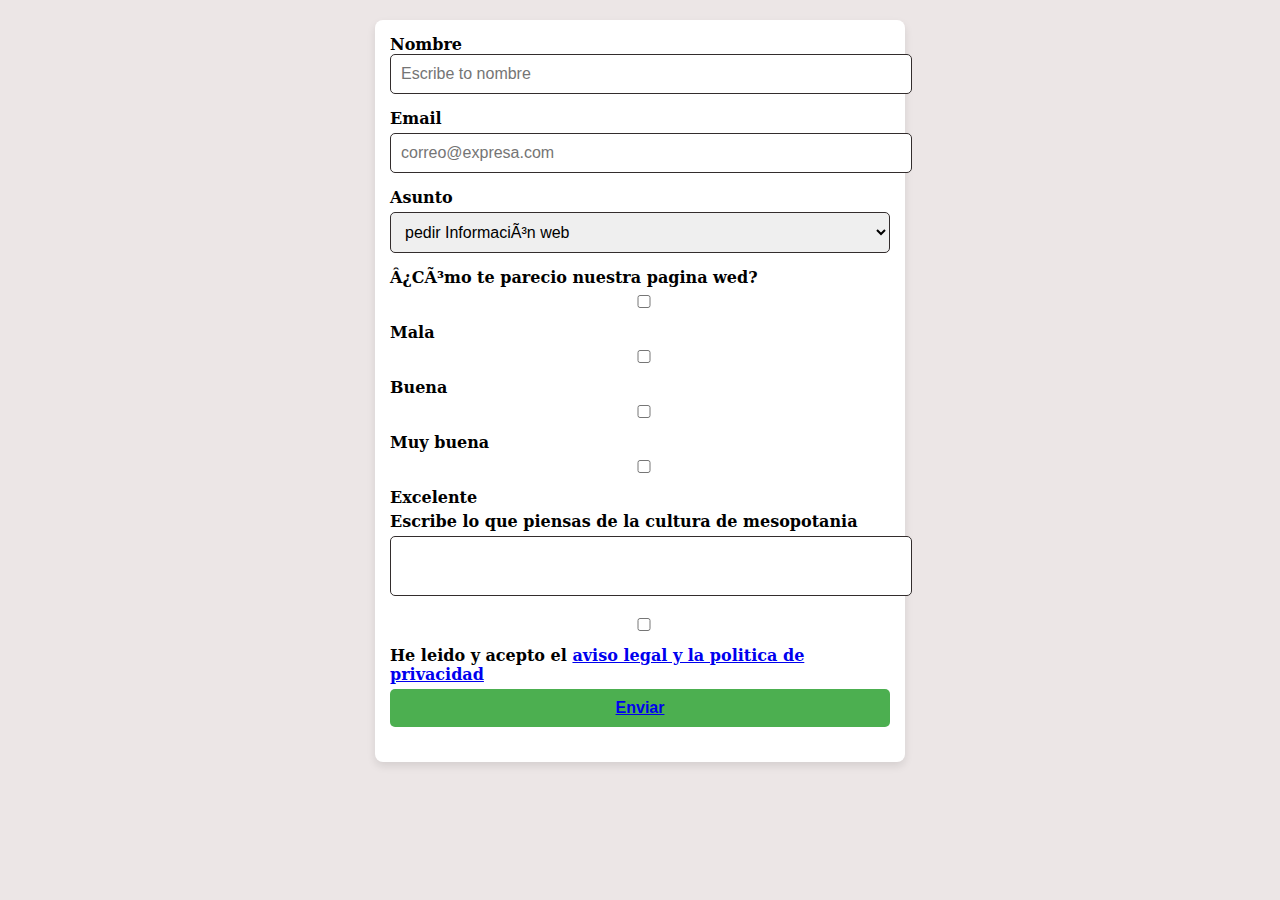
<file: index.html>
<!DOCTYPE html>
 <html>
<head>

<neta charset="UTF-8" />

<title>Ejercicio de Formularios</title> 

<link rel="stylesheet" href="CSS/style.css">

</head>


<body>

<form action="#" name=" solucion Formulario">

<label for=" nombre">Nombre</latel>

<input type="text" id="nombre" name="nombre" placeholder="Escribe to nombre" maxlength="30">

<label for="email">Email</label>

<input type="email" id="email" rame ="email" placeholder="correo@expresa.com" maxlength="30">

<label for="asunto">Asunto</label>

<select name="asunto" id="asunto">

<option value ="Informacionweb"> pedir Información web</option>

<option value ="CitaPrevia">Solicitar Cita Previa</options>

<option value="Otros ">otros</option>

</select>

<label for="marketing">¿Cómo te parecio nuestra pagina wed?</label>

<div class="marketing">

<input type="checkbox" value="amigo" id="amigo"><label for="amigo">Mala</label>

<input type="checkbox" value="google" id="Googleando"><label for="google">Buena</label>

<input type="checkbox" value="redsocial" id="redsocial"><label for="redsocial">Muy buena</label>

<input type="checkbox" value=" otros" id ="otros"><label for=" otros">Excelente</label>

</div>

<label for="mensaje">Escribe lo que piensas de la cultura de mesopotania</label>

<textarea name="nensaje" id="mensaje" maxlength="380"></textarea>

<input type="checkbox" value="Acepta_RGPD" id="rgpd" required>

<label for="rgpd" class="rgd">He leido y acepto el <a href="#" target="_blank">aviso legal y la politica de privacidad</a></label>



<button type="submit" ><a href="inicio.html"> Enviar</a></button>

</form>
</body>
</html>
</file>
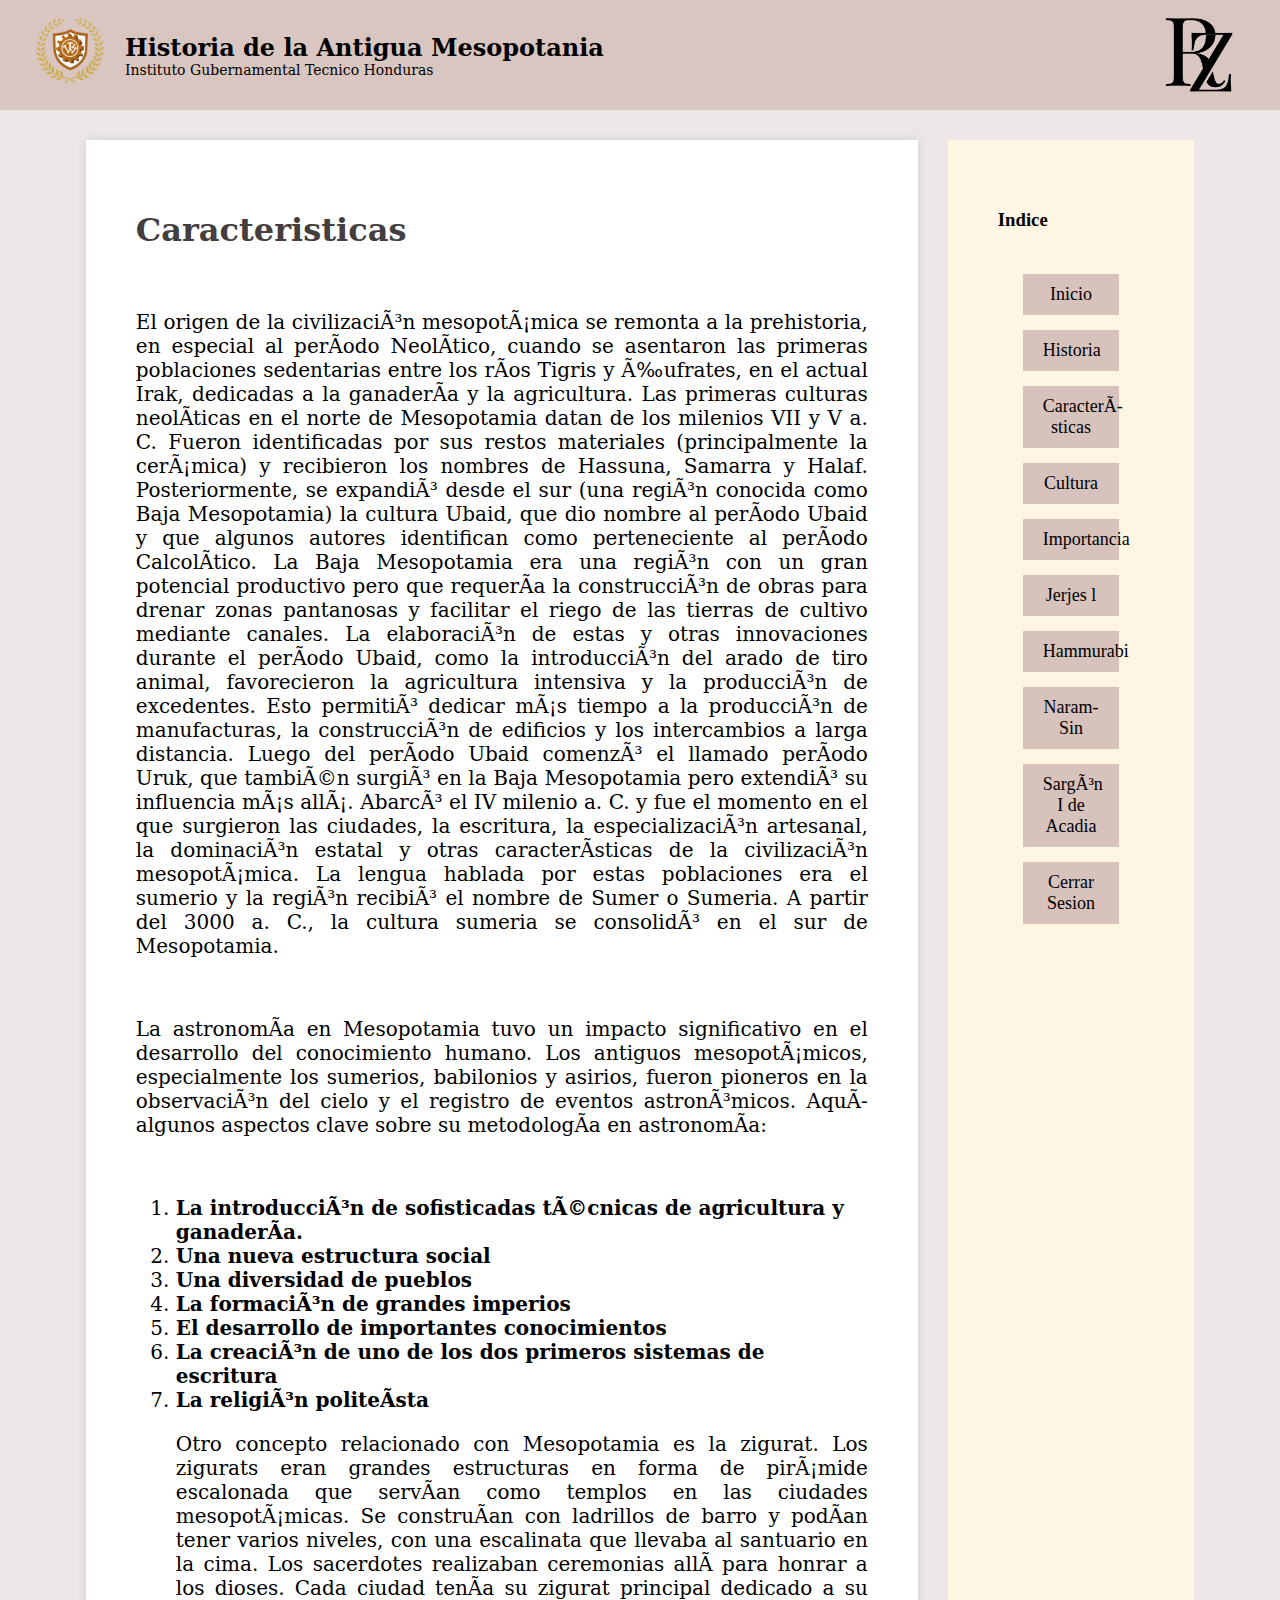
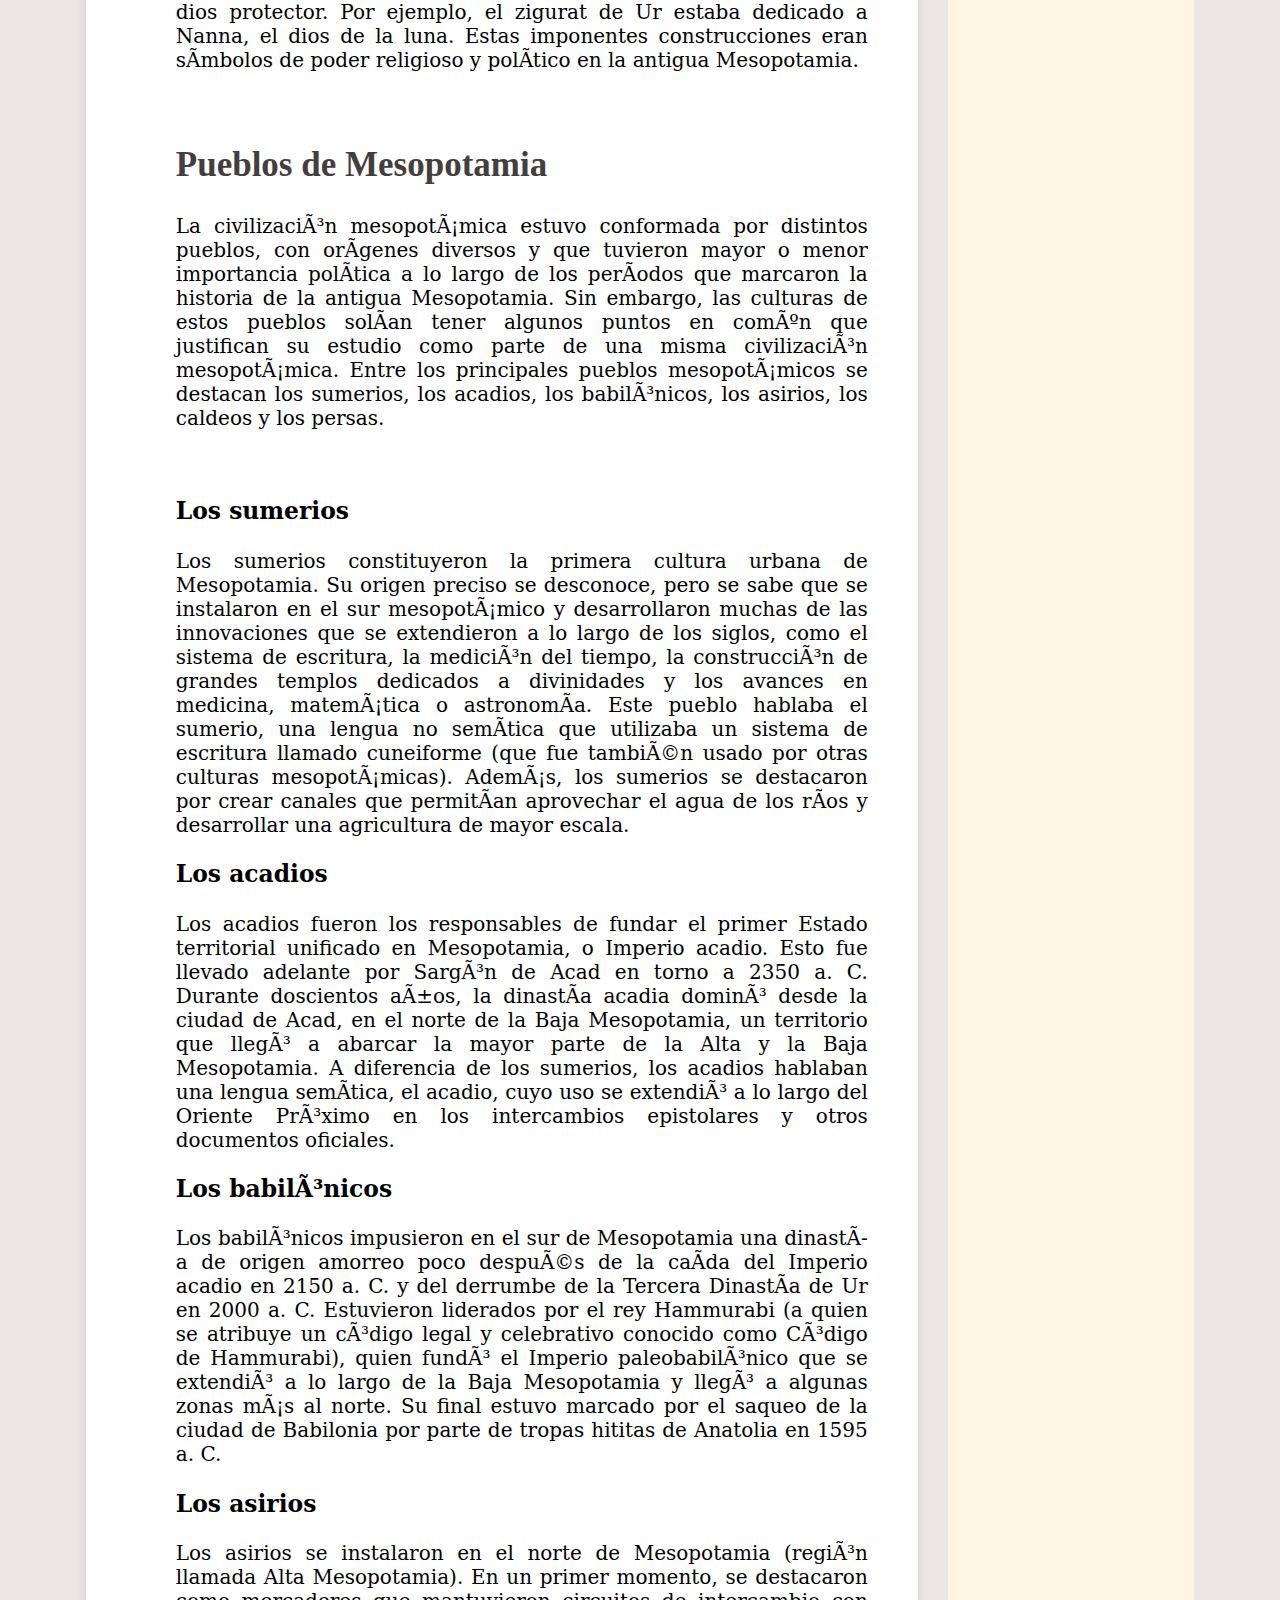
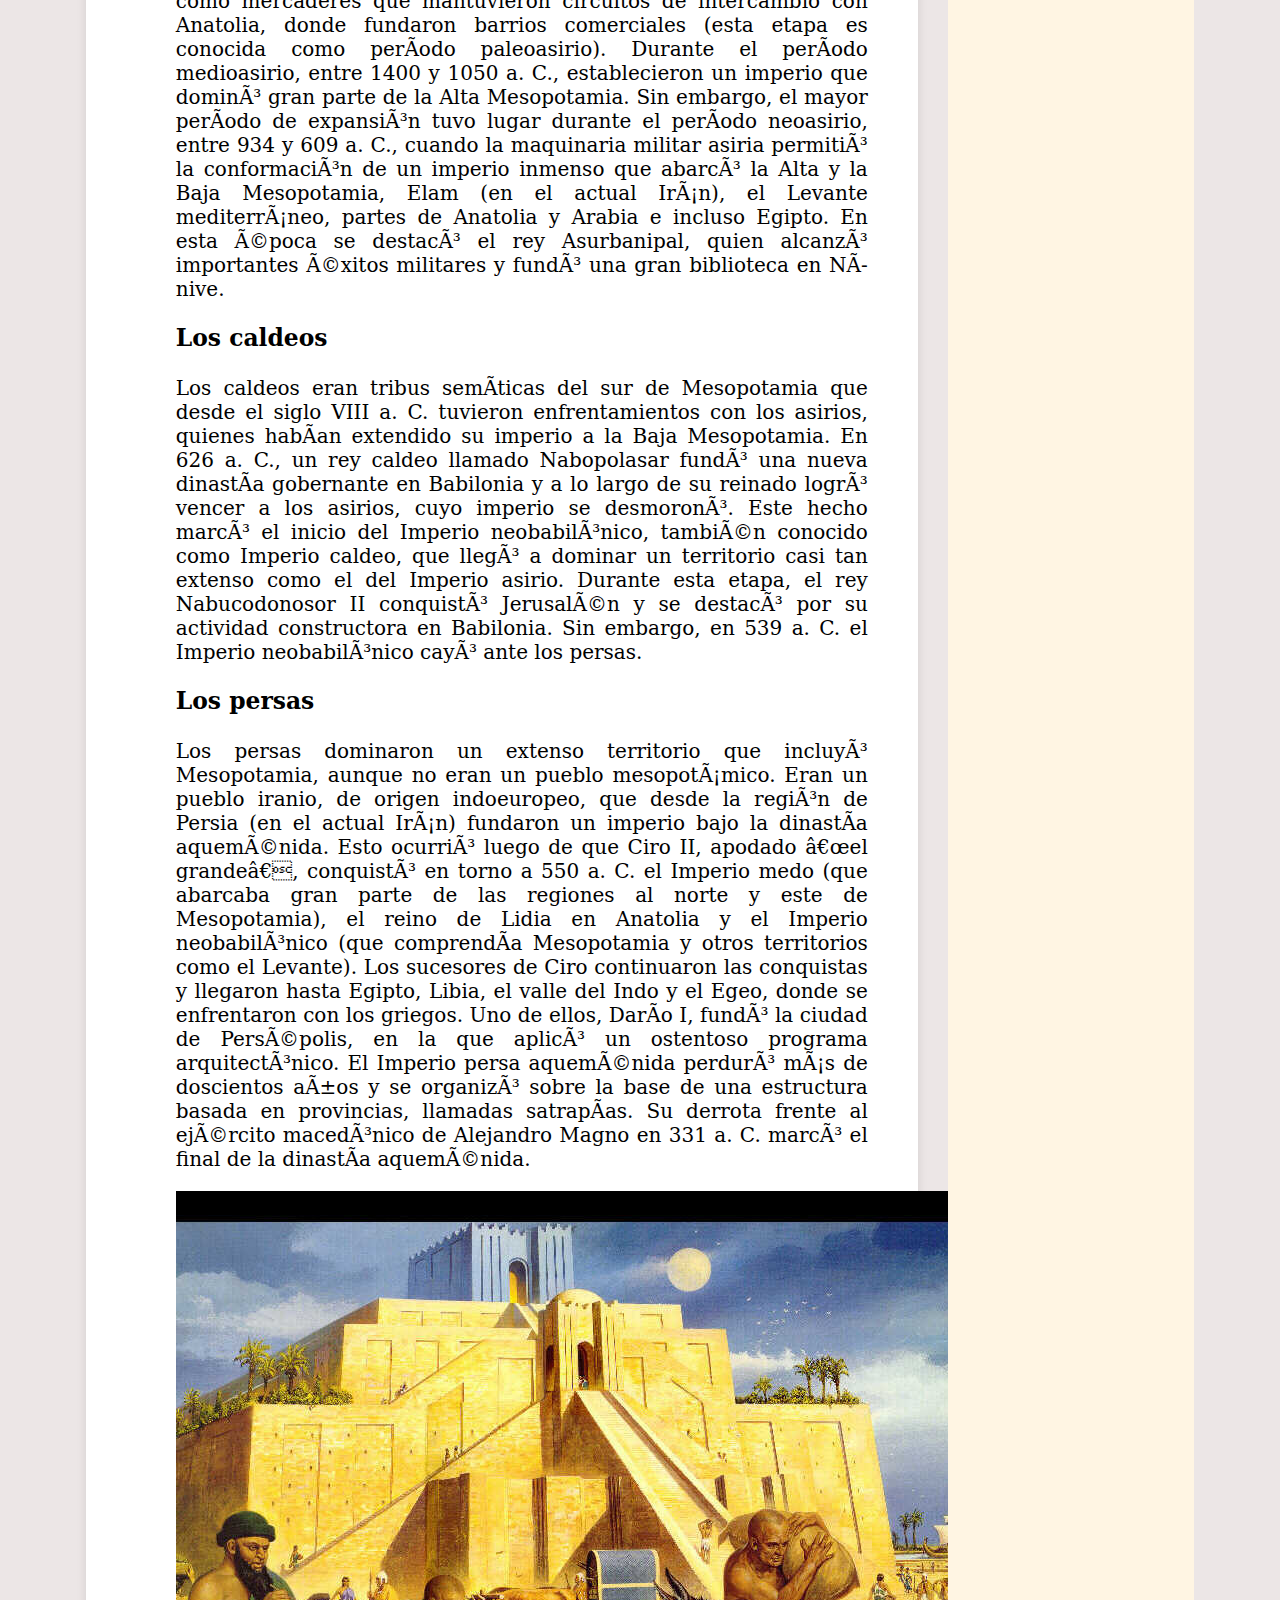
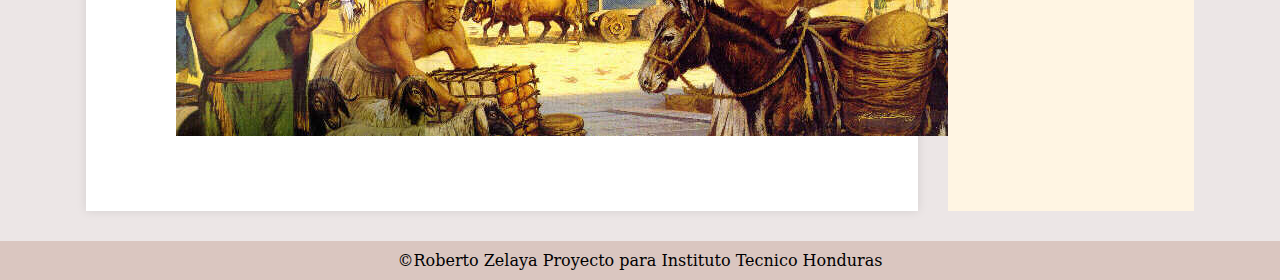
<file: Caracteristicas.html>
<!DOCTYPE html>
<html>

<head>



<meta charset="UTF-8/">

<title>Caracteristicas</title>

<link rel="stylesheet" href="CSS\style.css">



</head>
<meta name="viewport" content="width=device-width, initial-scale=1">
<body>
    <header>
        <div class="header-left">
            <img src="img/ith.png" class="logo">
            <div class="header-text">
                <h1>Historia de la Antigua Mesopotania </h1>
                <p>Instituto Gubernamental Tecnico Honduras </p>
            </div>
        </div>
        <div class="header-right">
            <img src="img/Z.png" class="logo">
        </div>
    </header>
   
    <div class="container">
        <div class="content">
           <h1>Caracteristicas</h1>
            
<br>



<p>El origen de la civilización mesopotámica se remonta a la prehistoria, en especial al período Neolítico, cuando se asentaron las primeras poblaciones sedentarias entre los ríos Tigris y Éufrates, en el actual Irak, dedicadas a la ganadería y la agricultura.

Las primeras culturas neolíticas en el norte de Mesopotamia datan de los milenios VII y V a. C. Fueron identificadas por sus restos materiales (principalmente la cerámica) y recibieron los nombres de Hassuna, Samarra y Halaf. Posteriormente, se expandió desde el sur (una región conocida como Baja Mesopotamia) la cultura Ubaid, que dio nombre al período Ubaid y que algunos autores identifican como perteneciente al período Calcolítico.

La Baja Mesopotamia era una región con un gran potencial productivo pero que requería la construcción de obras para drenar zonas pantanosas y facilitar el riego de las tierras de cultivo mediante canales. La elaboración de estas y otras innovaciones durante el período Ubaid, como la introducción del arado de tiro animal, favorecieron la agricultura intensiva y la producción de excedentes. Esto permitió dedicar más tiempo a la producción de manufacturas, la construcción de edificios y los intercambios a larga distancia.

Luego del período Ubaid comenzó el llamado período Uruk, que también surgió en la Baja Mesopotamia pero extendió su influencia más allá. Abarcó el IV milenio a. C. y fue el momento en el que surgieron las ciudades, la escritura, la especialización artesanal, la dominación estatal y otras características de la civilización mesopotámica. La lengua hablada por estas poblaciones era el sumerio y la región recibió el nombre de Sumer o Sumeria. A partir del 3000 a. C., la cultura sumeria se consolidó en el sur de Mesopotamia.</p>
<br>



<p>La astronomía en Mesopotamia tuvo un impacto significativo en el desarrollo del conocimiento humano. Los antiguos mesopotámicos, especialmente los sumerios, babilonios y asirios, fueron pioneros en la observación del cielo y el registro de eventos astronómicos.

Aquí algunos aspectos clave sobre su metodología en astronomía:
</p>
<br>
<ol class="listaa">
    <li><b>La introducción de sofisticadas técnicas de agricultura y ganadería.</b> </li>
      <li><b>Una nueva estructura social</b> </li>
      <li><b>Una diversidad de pueblos</b> </li>
      <li><b>La formación de grandes imperios</b></li>
 <li><b>El desarrollo de importantes conocimientos</b></li>
 <li><b>La creación de uno de los dos primeros sistemas de escritura </b></li>
 <li><b>La religión politeísta</b></li>
</ul>




<p>Otro concepto relacionado con Mesopotamia es la zigurat. Los zigurats eran grandes estructuras en forma de pirámide escalonada que servían como templos en las ciudades mesopotámicas. Se construían con ladrillos de barro y podían tener varios niveles, con una escalinata que llevaba al santuario en la cima. Los sacerdotes realizaban ceremonias allí para honrar a los dioses.

    Cada ciudad tenía su zigurat principal dedicado a su dios protector. Por ejemplo, el zigurat de Ur estaba dedicado a Nanna, el dios de la luna. Estas imponentes construcciones eran símbolos de poder religioso y político en la antigua Mesopotamia.</p>
<br>



<h2>Pueblos de Mesopotamia </h2>



<p>La civilización mesopotámica estuvo conformada por distintos pueblos, con orígenes diversos y que tuvieron mayor o menor importancia política a lo largo de los períodos que marcaron la historia de la antigua Mesopotamia. Sin embargo, las culturas de estos pueblos solían tener algunos puntos en común que justifican su estudio como parte de una misma civilización mesopotámica.

Entre los principales pueblos mesopotámicos se destacan los sumerios, los acadios, los babilónicos, los asirios, los caldeos y los persas. </p>
<br>
<h3>Los sumerios</h3>
<p>Los sumerios constituyeron la primera cultura urbana de Mesopotamia. Su origen preciso se desconoce, pero se sabe que se instalaron en el sur mesopotámico y desarrollaron muchas de las innovaciones que se extendieron a lo largo de los siglos, como el sistema de escritura, la medición del tiempo, la construcción de grandes templos dedicados a divinidades y los avances en medicina, matemática o astronomía. 

Este pueblo hablaba el sumerio, una lengua no semítica que utilizaba un sistema de escritura llamado cuneiforme (que fue también usado por otras culturas mesopotámicas). Además, los sumerios se destacaron por crear canales que permitían aprovechar el agua de los ríos y desarrollar una agricultura de mayor escala. </p>
<h3>Los acadios </h3>
<p>Los acadios fueron los responsables de fundar el primer Estado territorial unificado en Mesopotamia, o Imperio acadio. Esto fue llevado adelante por Sargón de Acad en torno a 2350 a. C. Durante doscientos años, la dinastía acadia dominó desde la ciudad de Acad, en el norte de la Baja Mesopotamia, un territorio que llegó a abarcar la mayor parte de la Alta y la Baja Mesopotamia. 

A diferencia de los sumerios, los acadios hablaban una lengua semítica, el acadio, cuyo uso se extendió a lo largo del Oriente Próximo en los intercambios epistolares y otros documentos oficiales.</p>

<h3>Los babilónicos</h3>
<p>Los babilónicos impusieron en el sur de Mesopotamia una dinastía de origen amorreo poco después de la caída del Imperio acadio en 2150 a. C. y del derrumbe de la Tercera Dinastía de Ur en 2000 a. C. 

Estuvieron liderados por el rey Hammurabi (a quien se atribuye un código legal y celebrativo conocido como Código de Hammurabi), quien fundó el Imperio paleobabilónico que se extendió a lo largo de la Baja Mesopotamia y llegó a algunas zonas más al norte. Su final estuvo marcado por el saqueo de la ciudad de Babilonia por parte de tropas hititas de Anatolia en 1595 a. C.</p>

<h3>Los asirios</h3>

<p>Los asirios se instalaron en el norte de Mesopotamia (región llamada Alta Mesopotamia). En un primer momento, se destacaron como mercaderes que mantuvieron circuitos de intercambio con Anatolia, donde fundaron barrios comerciales (esta etapa es conocida como período paleoasirio). Durante el período medioasirio, entre 1400 y 1050 a. C., establecieron un imperio que dominó gran parte de la Alta Mesopotamia. 

Sin embargo, el mayor período de expansión tuvo lugar durante el período neoasirio, entre 934 y 609 a. C., cuando la maquinaria militar asiria permitió la conformación de un imperio inmenso que abarcó la Alta y la Baja Mesopotamia, Elam (en el actual Irán), el Levante mediterráneo, partes de Anatolia y Arabia e incluso Egipto. En esta época se destacó el rey Asurbanipal, quien alcanzó importantes éxitos militares y fundó una gran biblioteca en Nínive.</p>

<h3>Los caldeos</h3>

<p>Los caldeos eran tribus semíticas del sur de Mesopotamia que desde el siglo VIII a. C. tuvieron enfrentamientos con los asirios, quienes habían extendido su imperio a la Baja Mesopotamia. 

En 626 a. C., un rey caldeo llamado Nabopolasar fundó una nueva dinastía gobernante en Babilonia y a lo largo de su reinado logró vencer a los asirios, cuyo imperio se desmoronó. Este hecho marcó el inicio del Imperio neobabilónico, también conocido como Imperio caldeo, que llegó a dominar un territorio casi tan extenso como el del Imperio asirio. 

Durante esta etapa, el rey Nabucodonosor II conquistó Jerusalén y se destacó por su actividad constructora en Babilonia. Sin embargo, en 539 a. C. el Imperio neobabilónico cayó ante los persas.</p>

<h3>Los persas</h3>
<p>Los persas dominaron un extenso territorio que incluyó Mesopotamia, aunque no eran un pueblo mesopotámico. Eran un pueblo iranio, de origen indoeuropeo, que desde la región de Persia (en el actual Irán) fundaron un imperio bajo la dinastía aqueménida. 

Esto ocurrió luego de que Ciro II, apodado “el grande”, conquistó en torno a 550 a. C. el Imperio medo (que abarcaba gran parte de las regiones al norte y este de Mesopotamia), el reino de Lidia en Anatolia y el Imperio neobabilónico (que comprendía Mesopotamia y otros territorios como el Levante). 

Los sucesores de Ciro continuaron las conquistas y llegaron hasta Egipto, Libia, el valle del Indo y el Egeo, donde se enfrentaron con los griegos. Uno de ellos, Darío I, fundó la ciudad de Persépolis, en la que aplicó un ostentoso programa arquitectónico.  El Imperio persa aqueménida perduró más de doscientos años y se organizó sobre la base de una estructura basada en provincias, llamadas satrapías. Su derrota frente al ejército macedónico de Alejandro Magno en 331 a. C. marcó el final de la dinastía aqueménida.</p>


<center><img src="img/img6.jpg" class="pueblo"></center>



</div>
             <div class="sidebar">
            <h3>Indice</h3>
            <nav>
                <a href="inicio.html">Inicio</a>
                <a href="Historia.html">Historia</a>
                <a href="Caracteristicas.html">Características</a>
                <a href="Cultura.html">Cultura</a>
                <a href="Importancia.html">Importancia</a>
               
                  <a href="Jerjes.html">Jerjes l</a>
                  <a href="Hammurabi.html">Hammurabi</a>
                    <a href="Naram-Sin.html">Naram-Sin</a>
                    <a href="Sargón I de arcadia.html">Sargón I de Acadia</a>
                  <a href="index.html">Cerrar Sesion</a>
            </nav>
        </div>
    </div>
    <footer>
        &copy;Roberto Zelaya Proyecto para Instituto Tecnico Honduras  
    </footer>
</body>


</html>
</file>
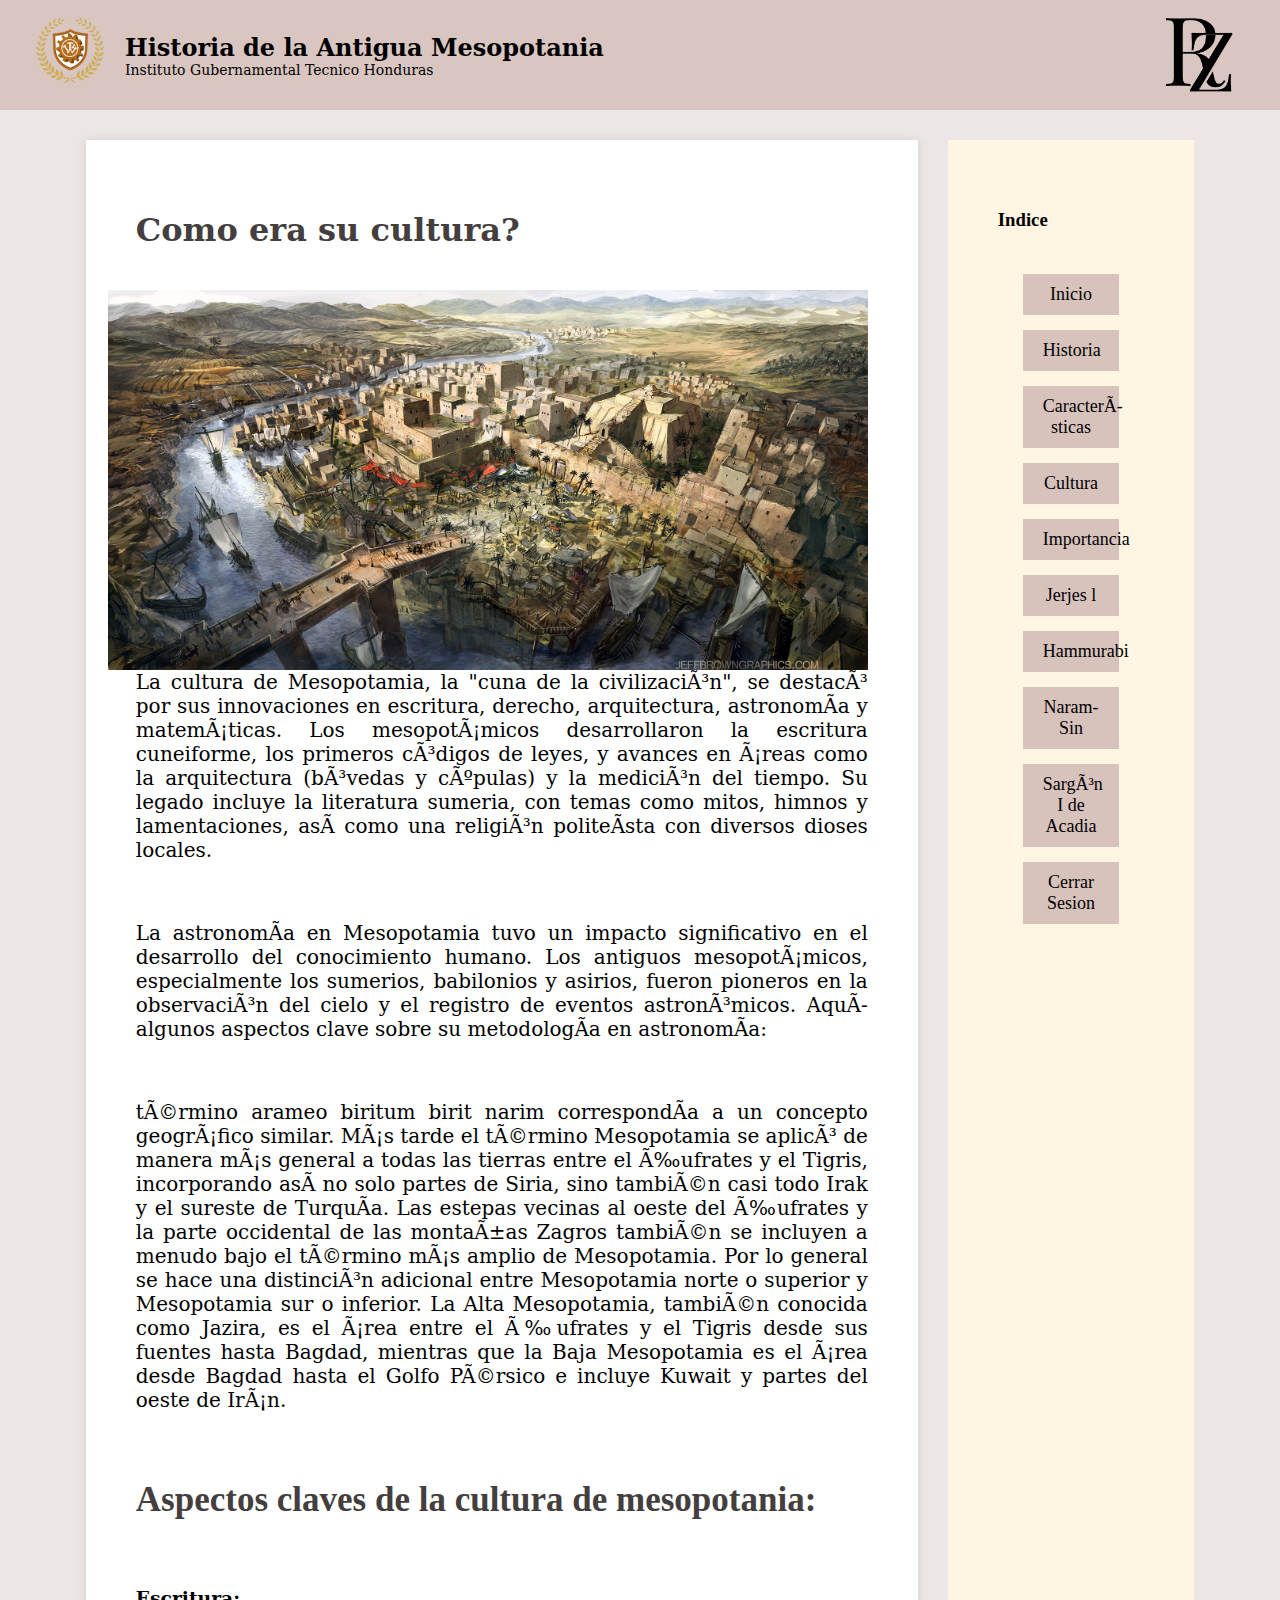
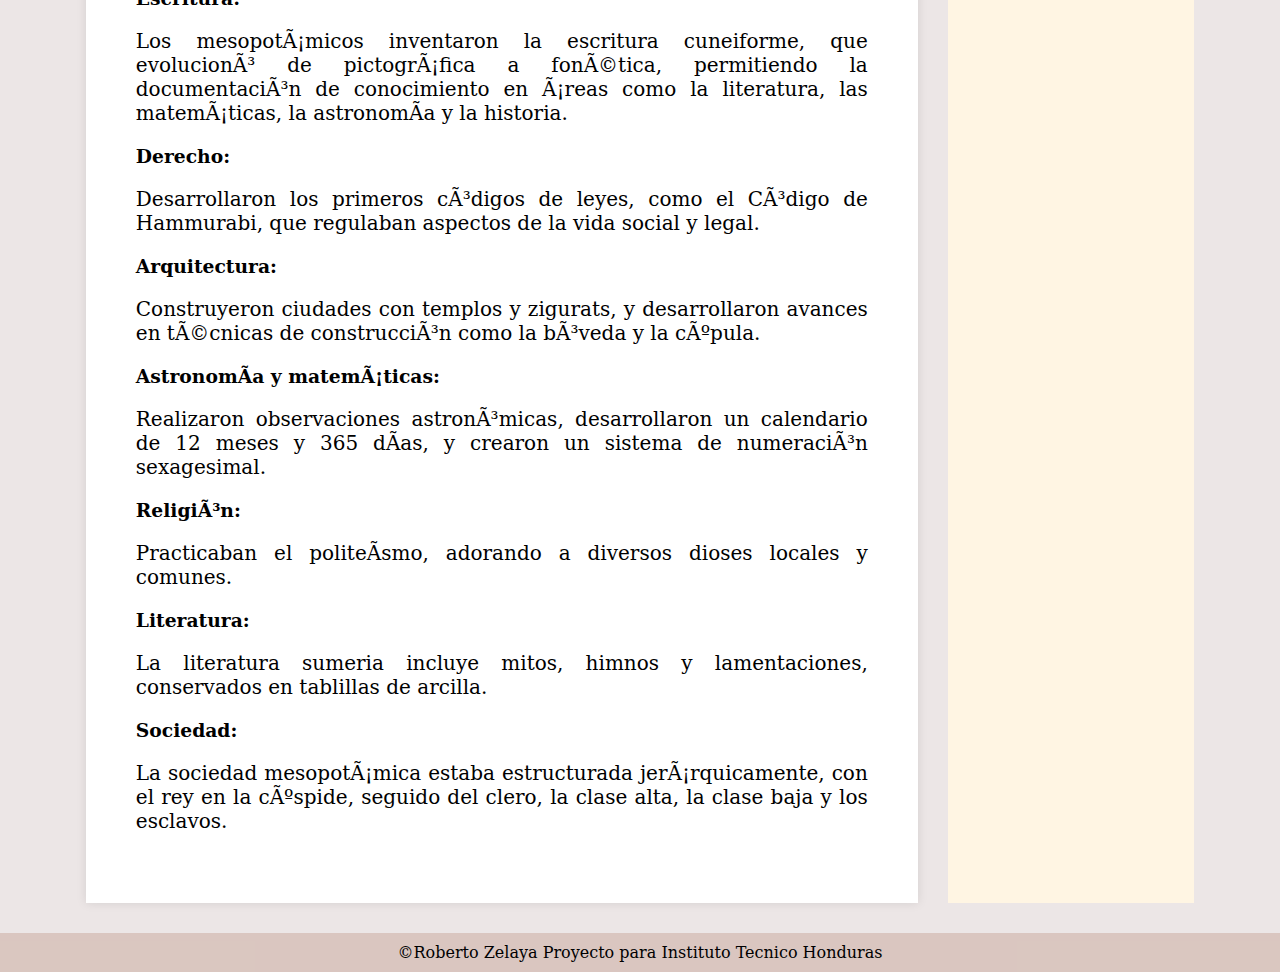
<file: Cultura.html>
<!DOCTYPE html>
<html>

<head>



<meta charset="UTF-8/">

<title>Caracteristicas</title>

<link rel="stylesheet" href="CSS\style.css">



</head>
<meta name="viewport" content="width=device-width, initial-scale=1">
<body>
    <header>
        <div class="header-left">
            <img src="img/ith.png" class="logo">
            <div class="header-text">
                <h1>Historia de la Antigua Mesopotania </h1>
                <p>Instituto Gubernamental Tecnico Honduras </p>
            </div>
        </div>
        <div class="header-right">
            <img src="img/Z.png" class="logo">
        </div>
    </header>
   
    <div class="container">
        <div class="content">
           <h1>Como era su cultura?</h1>
            
<br>
<img src="img/img7.jpg" class="img1" >
<br>

<p>La cultura de Mesopotamia, la "cuna de la civilización", se destacó por sus innovaciones en escritura, derecho, arquitectura, astronomía y matemáticas. Los mesopotámicos desarrollaron la escritura cuneiforme, los primeros códigos de leyes, y avances en áreas como la arquitectura (bóvedas y cúpulas) y la medición del tiempo. Su legado incluye la literatura sumeria, con temas como mitos, himnos y lamentaciones, así como una religión politeísta con diversos dioses locales. </p>
<br>



<p>La astronomía en Mesopotamia tuvo un impacto significativo en el desarrollo del conocimiento humano. Los antiguos mesopotámicos, especialmente los sumerios, babilonios y asirios, fueron pioneros en la observación del cielo y el registro de eventos astronómicos.

Aquí algunos aspectos clave sobre su metodología en astronomía:
</p>
<br>

<p> término arameo biritum birit narim correspondía a un concepto geográfico similar. Más tarde el término Mesopotamia se aplicó de manera más general a todas las tierras entre el Éufrates y el Tigris, incorporando así no solo partes de Siria, sino también casi todo Irak y el sureste de Turquía. Las estepas vecinas al oeste del Éufrates y la parte occidental de las montañas Zagros también se incluyen a menudo bajo el término más amplio de Mesopotamia.

Por lo general se hace una distinción adicional entre Mesopotamia norte o superior y Mesopotamia sur o inferior. La Alta Mesopotamia, también conocida como Jazira, es el área entre el Éufrates y el Tigris desde sus fuentes hasta Bagdad, mientras que la Baja Mesopotamia es el área desde Bagdad hasta el Golfo Pérsico e incluye Kuwait y partes del oeste de Irán.</p>
<br>



<h2>Aspectos claves de la cultura de mesopotania:</h2>

<br>
<h3>Escritura:</h3>
<p>Los mesopotámicos inventaron la escritura cuneiforme, que evolucionó de pictográfica a fonética, permitiendo la documentación de conocimiento en áreas como la literatura, las matemáticas, la astronomía y la historia. </p> 

<h3>Derecho:</h3>
<p>Desarrollaron los primeros códigos de leyes, como el Código de Hammurabi, que regulaban aspectos de la vida social y legal. </p>

<h3>Arquitectura:</h3>
<p>Construyeron ciudades con templos y zigurats, y desarrollaron avances en técnicas de construcción como la bóveda y la cúpula. </p>

<h3>Astronomía y matemáticas:</h3>

<p>Realizaron observaciones astronómicas, desarrollaron un calendario de 12 meses y 365 días, y crearon un sistema de numeración sexagesimal. </p>

<h3>Religión:</h3>

<p>Practicaban el politeísmo, adorando a diversos dioses locales y comunes.</p>

<h3>Literatura:</h3>
<p>La literatura sumeria incluye mitos, himnos y lamentaciones, conservados en tablillas de arcilla.
    
    <h3>Sociedad:</h3>
<p>La sociedad mesopotámica estaba estructurada jerárquicamente, con el rey en la cúspide, seguido del clero, la clase alta, la clase baja y los esclavos. </p>




</div>
         <div class="sidebar">
            <h3>Indice</h3>
            <nav>
              <a href="inicio.html">Inicio</a>
                <a href="Historia.html">Historia</a>
                <a href="Caracteristicas.html">Características</a>
                <a href="Cultura.html">Cultura</a>
                <a href="Importancia.html">Importancia</a>
            
                  <a href="Jerjes.html">Jerjes l</a>
                  <a href="Hammurabi.html">Hammurabi</a>
                    <a href="Naram-Sin.html">Naram-Sin</a>
                    <a href="Sargón I de arcadia.html">Sargón I de Acadia</a>
                <a href="index.html">Cerrar Sesion</a>
            </nav>
        </div>
    </div>
    <footer>
        &copy;Roberto Zelaya Proyecto para Instituto Tecnico Honduras  
    </footer>
</body>


</html>
</file>
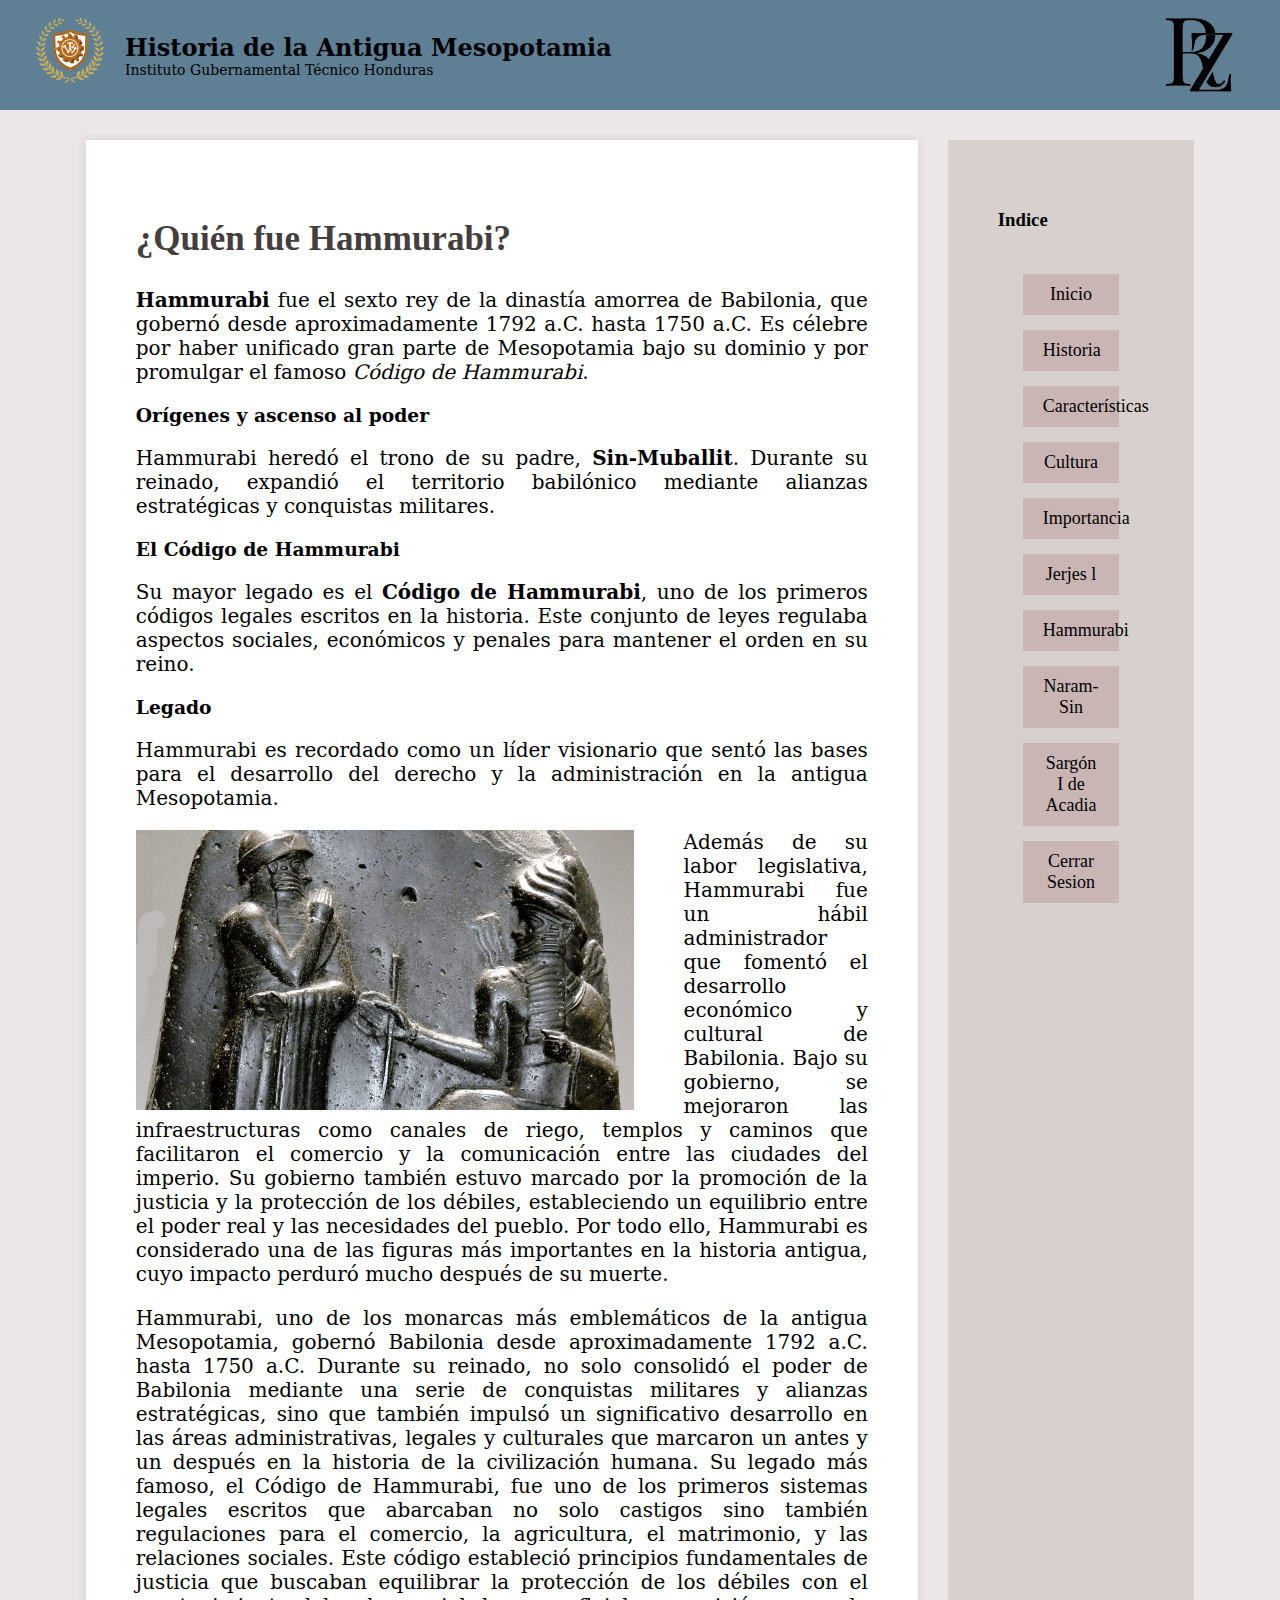
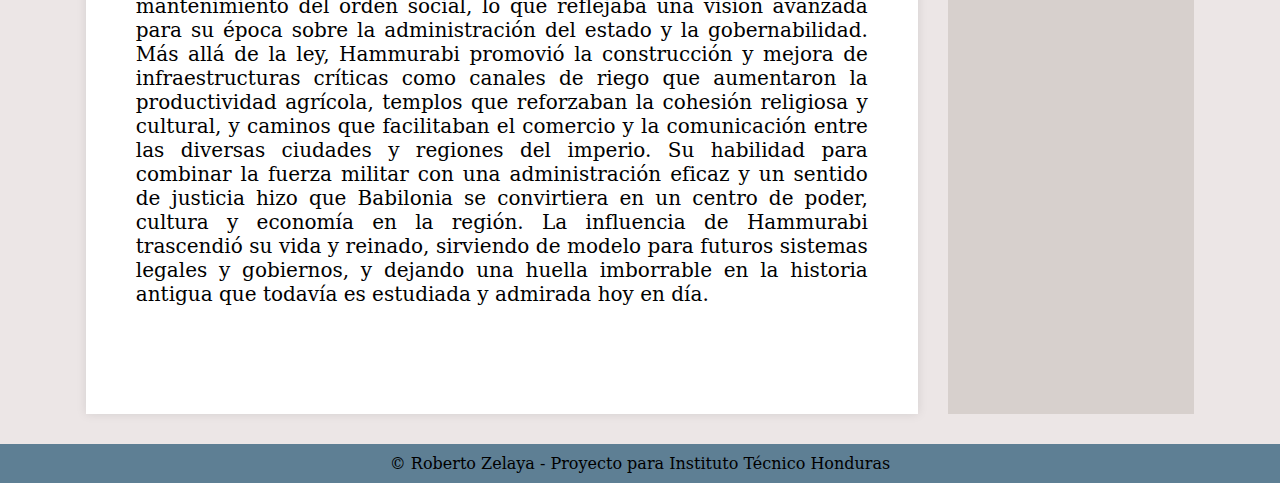
<file: Hammurabi.html>
<!DOCTYPE html>
<html lang="es">

<head>
    <meta charset="UTF-8">
    <title>Personaje de Mesopotamia</title>
    <meta name="viewport" content="width=device-width, initial-scale=1">
    <link rel="stylesheet" href="CSS/style.css">
</head>

<body>
   <header class="header-1">
        <div class="header-left">
            <img src="img/ith.png" class="logo" alt="Logo ITH">
            <div class="header-text">
                <h1>Historia de la Antigua Mesopotamia</h1>
                <p>Instituto Gubernamental Técnico Honduras</p>
            </div>
        </div>
        <div class="header-right">
            <img src="img/Z.png" class="logo" alt="Logo Z">
        </div>
    </header>

    <div class="container">
        <div class="content">
            
<h2>¿Quién fue Hammurabi?</h2>
<p>
    <strong>Hammurabi</strong> fue el sexto rey de la dinastía amorrea de Babilonia, que gobernó desde aproximadamente 
    1792 a.C. hasta 1750 a.C. Es célebre por haber unificado gran parte de Mesopotamia bajo su dominio y por promulgar el famoso 
    <em>Código de Hammurabi</em>.
</p>

<h3>Orígenes y ascenso al poder</h3>
<p>
    Hammurabi heredó el trono de su padre, <strong>Sin-Muballit</strong>. Durante su reinado, expandió el territorio babilónico mediante alianzas estratégicas y conquistas militares.
</p>

<h3>El Código de Hammurabi</h3>
<p>
    Su mayor legado es el <strong>Código de Hammurabi</strong>, uno de los primeros códigos legales escritos en la historia. Este conjunto de leyes regulaba aspectos sociales, económicos y penales para mantener el orden en su reino.
</p>

<h3>Legado</h3>
<p>
    Hammurabi es recordado como un líder visionario que sentó las bases para el desarrollo del derecho y la administración en la antigua Mesopotamia.
</p>
 
<img src="img/img30.jpg" class="mapa"><p>
    Además de su labor legislativa, Hammurabi fue un hábil administrador que fomentó el desarrollo económico y cultural de Babilonia. Bajo su gobierno, se mejoraron las infraestructuras como canales de riego, templos y caminos que facilitaron el comercio y la comunicación entre las ciudades del imperio. Su gobierno también estuvo marcado por la promoción de la justicia y la protección de los débiles, estableciendo un equilibrio entre el poder real y las necesidades del pueblo. Por todo ello, Hammurabi es considerado una de las figuras más importantes en la historia antigua, cuyo impacto perduró mucho después de su muerte.
</p>


<p>
    Hammurabi, uno de los monarcas más emblemáticos de la antigua Mesopotamia, gobernó Babilonia desde aproximadamente 1792 a.C. hasta 1750 a.C. Durante su reinado, no solo consolidó el poder de Babilonia mediante una serie de conquistas militares y alianzas estratégicas, sino que también impulsó un significativo desarrollo en las áreas administrativas, legales y culturales que marcaron un antes y un después en la historia de la civilización humana. Su legado más famoso, el Código de Hammurabi, fue uno de los primeros sistemas legales escritos que abarcaban no solo castigos sino también regulaciones para el comercio, la agricultura, el matrimonio, y las relaciones sociales. Este código estableció principios fundamentales de justicia que buscaban equilibrar la protección de los débiles con el mantenimiento del orden social, lo que reflejaba una visión avanzada para su época sobre la administración del estado y la gobernabilidad. Más allá de la ley, Hammurabi promovió la construcción y mejora de infraestructuras críticas como canales de riego que aumentaron la productividad agrícola, templos que reforzaban la cohesión religiosa y cultural, y caminos que facilitaban el comercio y la comunicación entre las diversas ciudades y regiones del imperio. Su habilidad para combinar la fuerza militar con una administración eficaz y un sentido de justicia hizo que Babilonia se convirtiera en un centro de poder, cultura y economía en la región. La influencia de Hammurabi trascendió su vida y reinado, sirviendo de modelo para futuros sistemas legales y gobiernos, y dejando una huella imborrable en la historia antigua que todavía es estudiada y admirada hoy en día.
</p>


           
            <br><br>

           
        </div>

          <div class="sidebar-1">
            <h3>Indice</h3>
            <nav>
                <a href="inicio.html">Inicio</a>
                <a href="Historia.html">Historia</a>
                <a href="Caracteristicas.html">Características</a>
                <a href="Cultura.html">Cultura</a>
                <a href="Importancia.html">Importancia</a>
                <a href="Jerjes.html">Jerjes l</a>
                <a href="Hammurabi.html">Hammurabi</a>
                  <a href="Naram-Sin.html">Naram-Sin</a>
                  <a href="Sargón I de arcadia.html">Sargón I de Acadia</a>
                <a href="index.html">Cerrar Sesion</a>
            </nav>
        </div>
    </div>

   <footer class="footer-1">
        &copy; Roberto Zelaya - Proyecto para Instituto Técnico Honduras
    </footer>
</body>

</html>
</file>
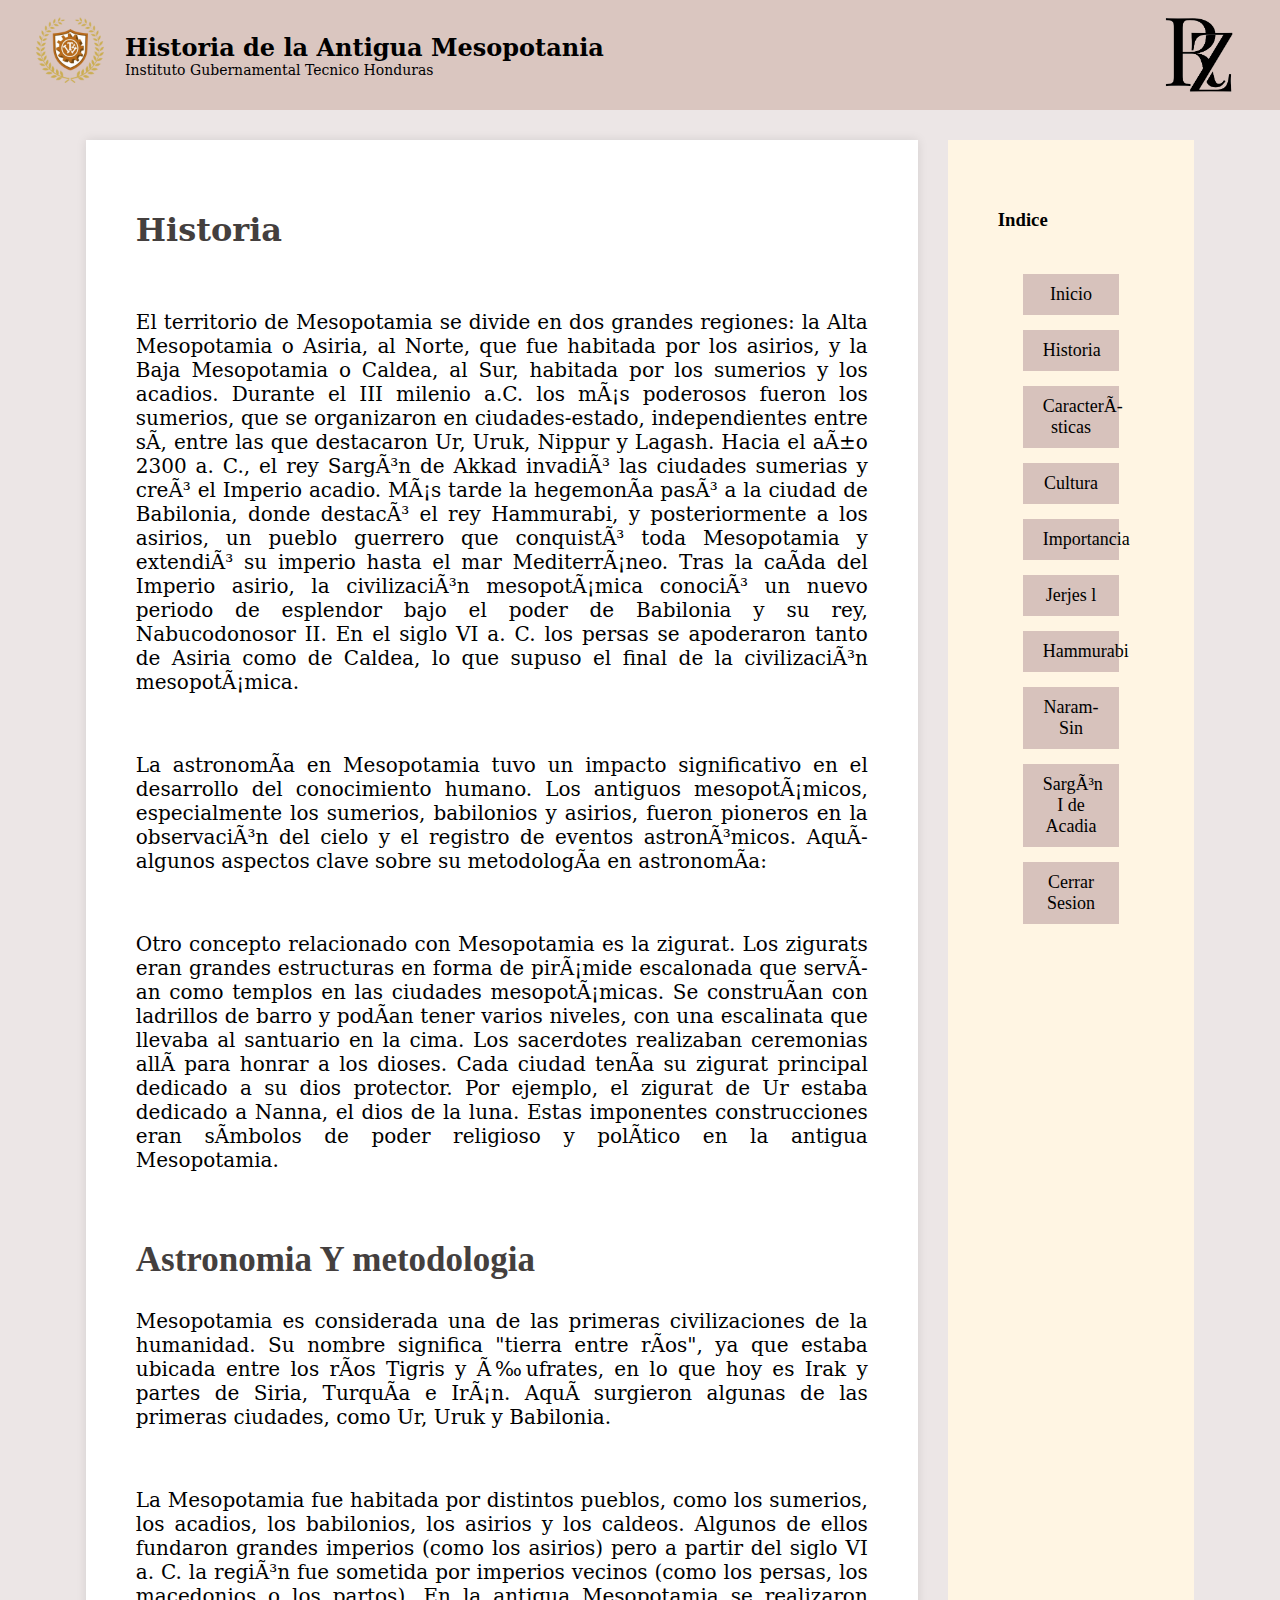
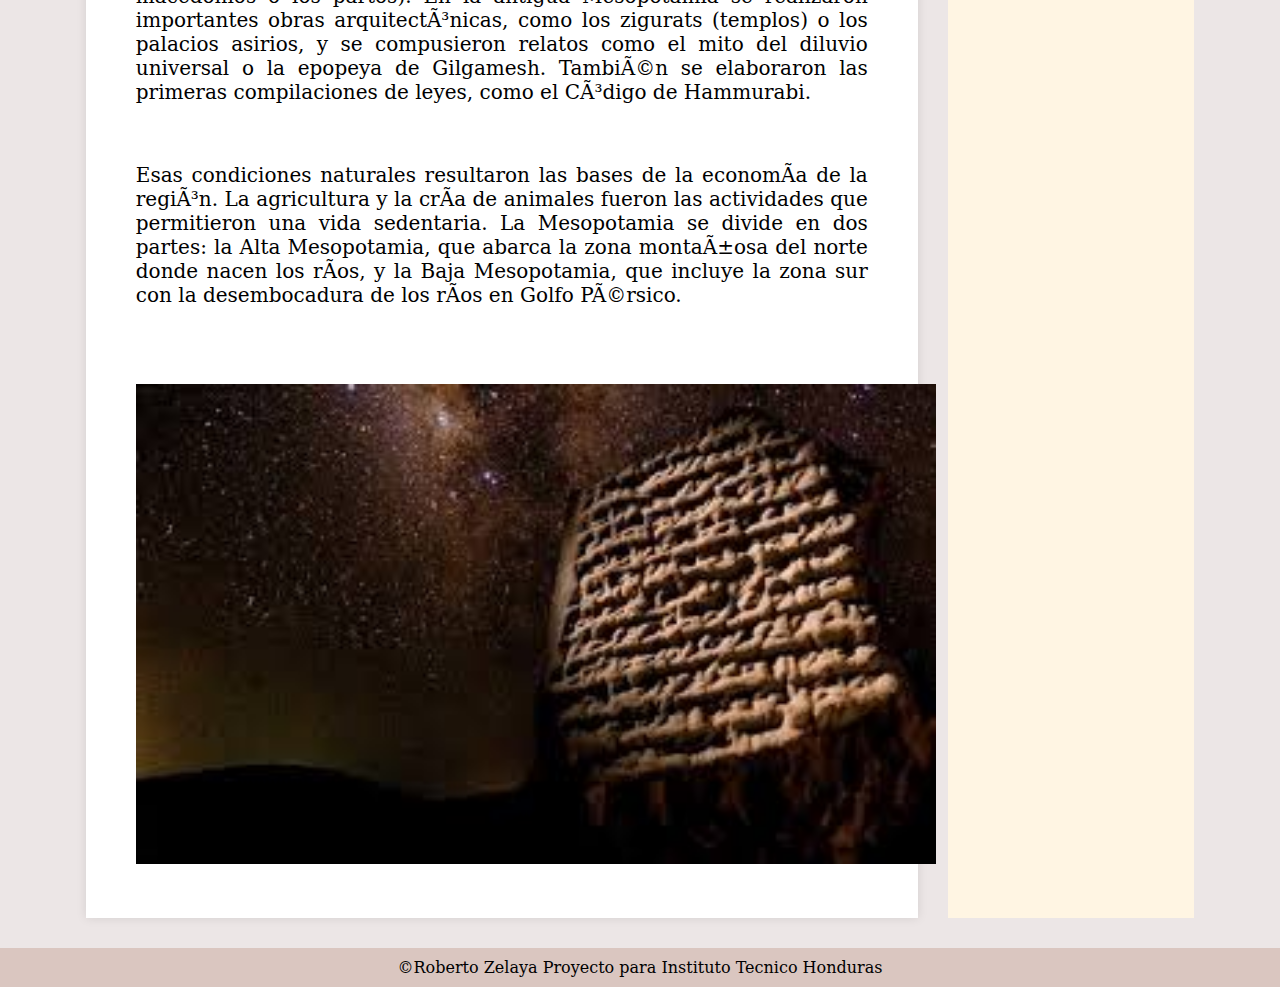
<file: Historia.html>
<!DOCTYPE html>
<html>

<head>



<meta charset="UTF-8/">

<title>Historia</title>

<link rel="stylesheet" href="CSS\style.css">



</head>
<meta name="viewport" content="width=device-width, initial-scale=1">
<body>
    <header>
        <div class="header-left">
            <img src="img/ith.png" class="logo">
            <div class="header-text">
                <h1>Historia de la Antigua Mesopotania </h1>
                <p>Instituto Gubernamental Tecnico Honduras </p>
            </div>
        </div>
        <div class="header-right">
            <img src="img/Z.png" class="logo">
        </div>
    </header>
   
    <div class="container">
        <div class="content">
           <h1>Historia</h1>
            
<br>



<p>El territorio de Mesopotamia se divide en dos grandes regiones: la Alta Mesopotamia o Asiria, al Norte, que fue habitada por los asirios, y la Baja Mesopotamia o Caldea, al Sur, habitada por los sumerios y los acadios.

Durante el III milenio a.C. los más poderosos fueron los sumerios, que se organizaron en ciudades-estado, independientes entre sí, entre las que destacaron Ur, Uruk, Nippur y Lagash.

Hacia el año 2300 a. C., el rey Sargón de Akkad invadió las ciudades sumerias y creó el Imperio acadio. Más tarde la hegemonía pasó a la ciudad de Babilonia, donde destacó el rey Hammurabi, y posteriormente a los asirios, un pueblo guerrero que conquistó toda Mesopotamia y extendió su imperio hasta el mar Mediterráneo.

Tras la caída del Imperio asirio, la civilización mesopotámica conoció un nuevo periodo de esplendor bajo el poder de Babilonia y su rey, Nabucodonosor II.

En el siglo VI a. C. los persas se apoderaron tanto de Asiria como de Caldea, lo que supuso el final de la civilización mesopotámica.</p>
<br>



<p>La astronomía en Mesopotamia tuvo un impacto significativo en el desarrollo del conocimiento humano. Los antiguos mesopotámicos, especialmente los sumerios, babilonios y asirios, fueron pioneros en la observación del cielo y el registro de eventos astronómicos.

Aquí algunos aspectos clave sobre su metodología en astronomía:
</p>
<br>





<p>Otro concepto relacionado con Mesopotamia es la zigurat. Los zigurats eran grandes estructuras en forma de pirámide escalonada que servían como templos en las ciudades mesopotámicas. Se construían con ladrillos de barro y podían tener varios niveles, con una escalinata que llevaba al santuario en la cima. Los sacerdotes realizaban ceremonias allí para honrar a los dioses.

    Cada ciudad tenía su zigurat principal dedicado a su dios protector. Por ejemplo, el zigurat de Ur estaba dedicado a Nanna, el dios de la luna. Estas imponentes construcciones eran símbolos de poder religioso y político en la antigua Mesopotamia.</p>
<br>



<h2>Astronomia Y metodologia </h2>



<p>Mesopotamia es considerada una de las primeras civilizaciones de la humanidad. Su nombre significa "tierra entre ríos", ya que estaba ubicada entre los ríos Tigris y Éufrates, en lo que hoy es Irak y partes de Siria, Turquía e Irán. Aquí surgieron algunas de las primeras ciudades, como Ur, Uruk y Babilonia.</p>
<br>



<p>La Mesopotamia fue habitada por distintos pueblos, como los sumerios, los acadios, los babilonios, los asirios y los caldeos. Algunos de ellos fundaron grandes imperios (como los asirios) pero a partir del siglo VI a. C. la región fue sometida por imperios vecinos (como los persas, los macedonios o los partos).

    En la antigua Mesopotamia se realizaron importantes obras arquitectónicas, como los zigurats (templos) o los palacios asirios, y se compusieron relatos como el mito del diluvio universal o la epopeya de Gilgamesh. También se elaboraron las primeras compilaciones de leyes, como el Código de Hammurabi.</p>
<br>



<p>Esas condiciones naturales resultaron las bases de la economía de la región. La agricultura y la cría de animales fueron las actividades que permitieron una vida sedentaria.

    La Mesopotamia se divide en dos partes: la Alta Mesopotamia, que abarca la zona montañosa del norte donde nacen los ríos, y la Baja Mesopotamia, que incluye la zona sur con la desembocadura de los ríos en Golfo Pérsico. </p>
<br>
<br>
<br>
<center><img src="img/img5.jpeg" class="si" width="800px"></center>

        </div>
         <div class="sidebar">
            <h3>Indice</h3>
            <nav>
               <a href="inicio.html">Inicio</a>
                <a href="Historia.html">Historia</a>
                <a href="Caracteristicas.html">Características</a>
                <a href="Cultura.html">Cultura</a>
                <a href="Importancia.html">Importancia</a>
            
                  <a href="Jerjes.html">Jerjes l</a>
                  <a href="Hammurabi.html">Hammurabi</a>
                    <a href="Naram-Sin.html">Naram-Sin</a>
                    <a href="Sargón I de arcadia.html">Sargón I de Acadia</a>
                  <a href="index.html">Cerrar Sesion</a>
            </nav>
        </div>
    </div>
    <footer>
        &copy;Roberto Zelaya Proyecto para Instituto Tecnico Honduras  
    </footer>
</body>


</html>
</file>
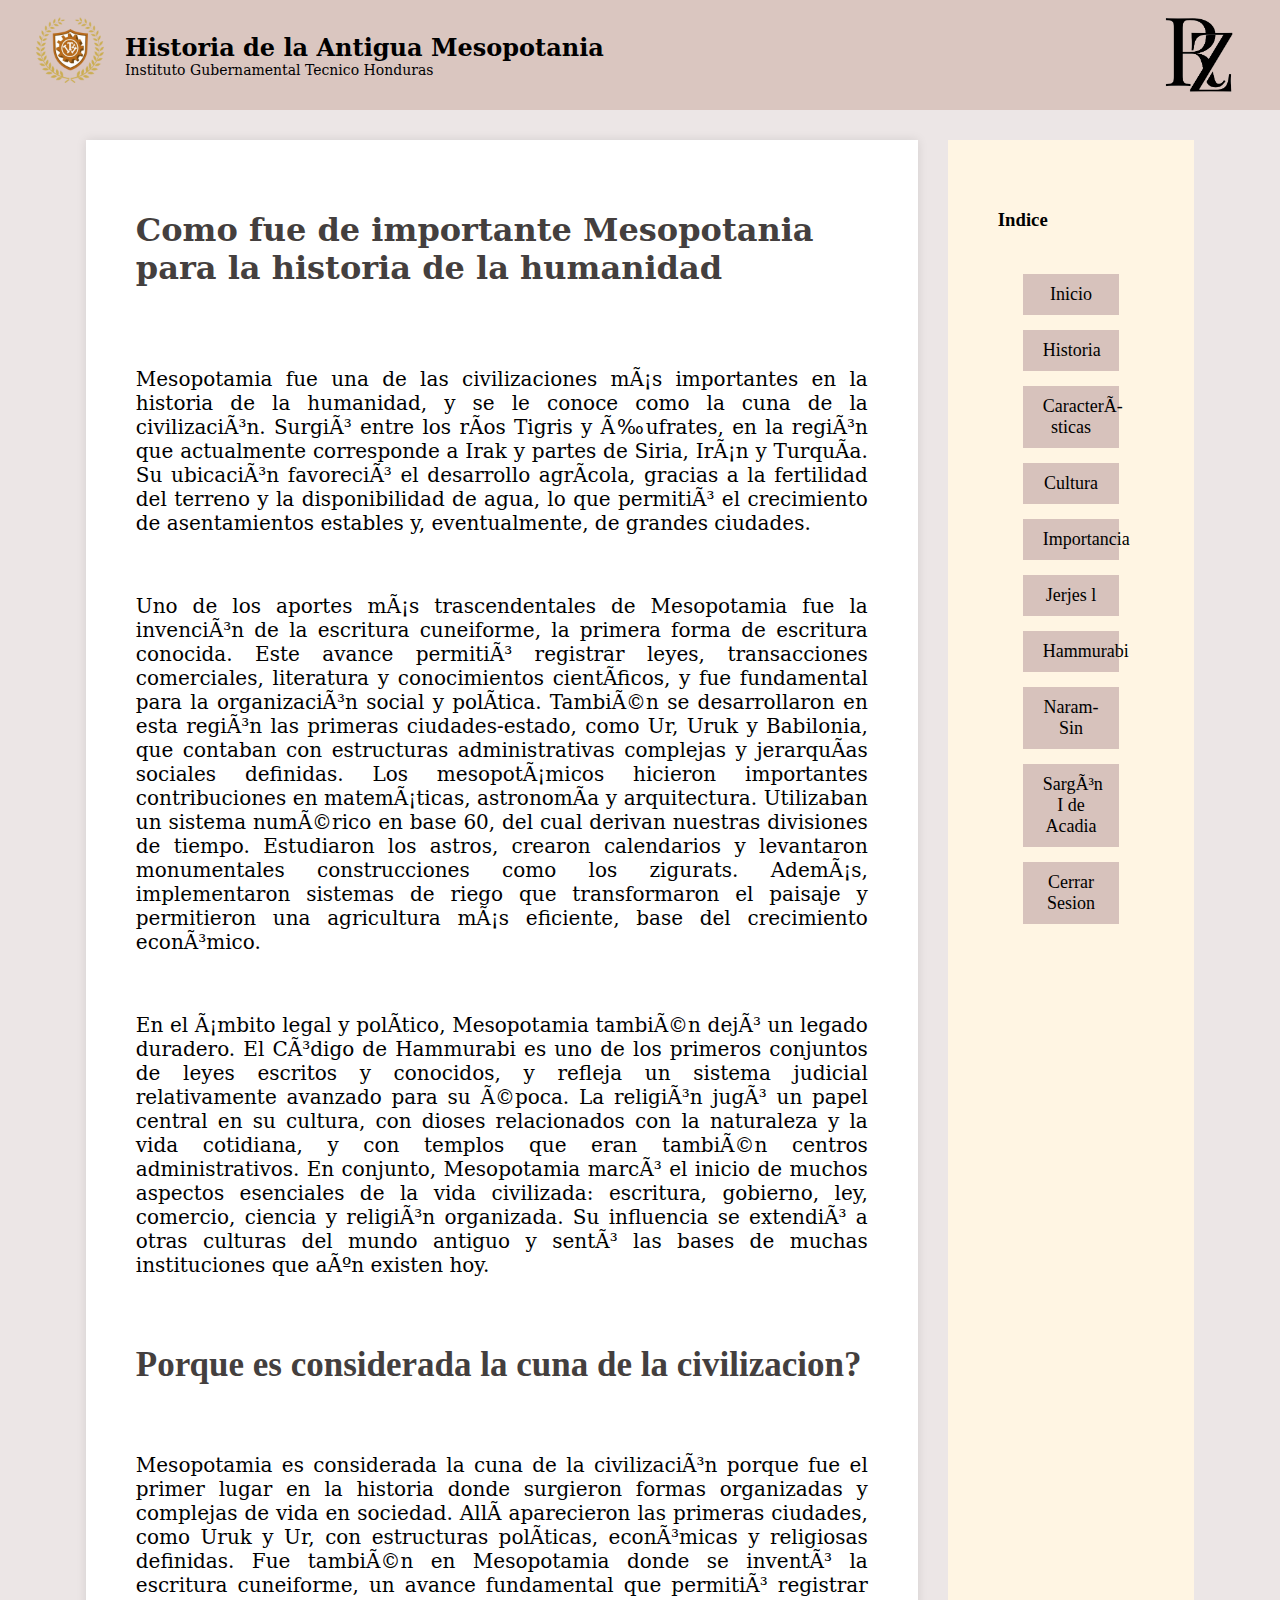
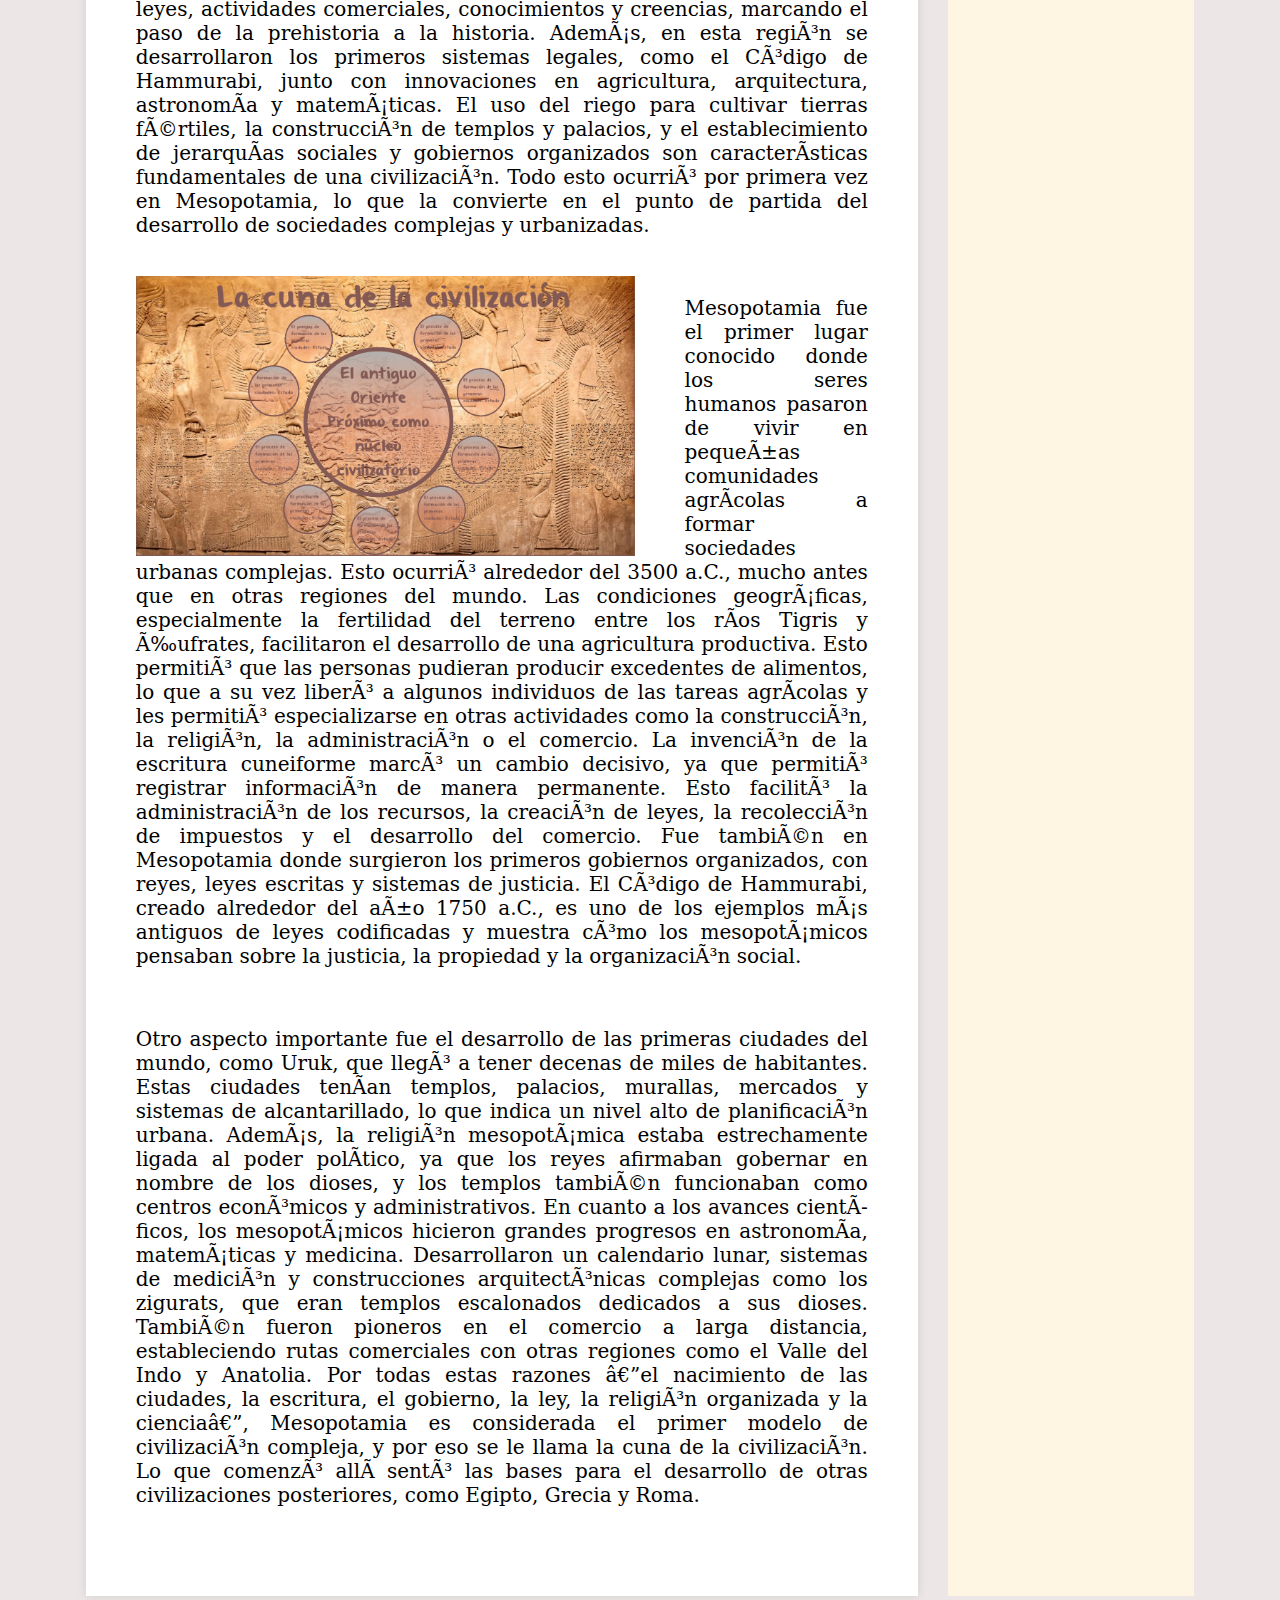
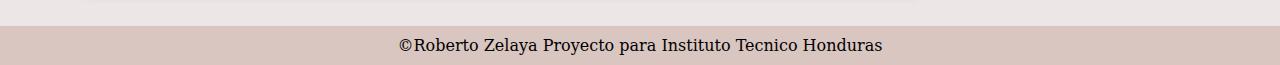
<file: Importancia.html>
<!DOCTYPE html>
<html>

<head>



<meta charset="UTF-8/">

<title>Importancia</title>

<link rel="stylesheet" href="CSS\style.css">



</head>
<meta name="viewport" content="width=device-width, initial-scale=1">
<body>
    <header>
        <div class="header-left">
            <img src="img/ith.png" class="logo">
            <div class="header-text">
                <h1>Historia de la Antigua Mesopotania </h1>
                <p>Instituto Gubernamental Tecnico Honduras </p>
            </div>
        </div>
        <div class="header-right">
            <img src="img/Z.png" class="logo">
        </div>
    </header>
   
    <div class="container">
        <div class="content">
           <h1>Como fue de importante Mesopotania para la historia de la humanidad</h1>
            
<br>

<br>

<p>Mesopotamia fue una de las civilizaciones más importantes en la historia de la humanidad, y se le conoce como la cuna de la civilización. Surgió entre los ríos Tigris y Éufrates, en la región que actualmente corresponde a Irak y partes de Siria, Irán y Turquía. Su ubicación favoreció el desarrollo agrícola, gracias a la fertilidad del terreno y la disponibilidad de agua, lo que permitió el crecimiento de asentamientos estables y, eventualmente, de grandes ciudades.</p>
<br>



<p>Uno de los aportes más trascendentales de Mesopotamia fue la invención de la escritura cuneiforme, la primera forma de escritura conocida. Este avance permitió registrar leyes, transacciones comerciales, literatura y conocimientos científicos, y fue fundamental para la organización social y política. También se desarrollaron en esta región las primeras ciudades-estado, como Ur, Uruk y Babilonia, que contaban con estructuras administrativas complejas y jerarquías sociales definidas.

Los mesopotámicos hicieron importantes contribuciones en matemáticas, astronomía y arquitectura. Utilizaban un sistema numérico en base 60, del cual derivan nuestras divisiones de tiempo. Estudiaron los astros, crearon calendarios y levantaron monumentales construcciones como los zigurats. Además, implementaron sistemas de riego que transformaron el paisaje y permitieron una agricultura más eficiente, base del crecimiento económico.
</p>
<br>

<p> En el ámbito legal y político, Mesopotamia también dejó un legado duradero. El Código de Hammurabi es uno de los primeros conjuntos de leyes escritos y conocidos, y refleja un sistema judicial relativamente avanzado para su época. La religión jugó un papel central en su cultura, con dioses relacionados con la naturaleza y la vida cotidiana, y con templos que eran también centros administrativos.

En conjunto, Mesopotamia marcó el inicio de muchos aspectos esenciales de la vida civilizada: escritura, gobierno, ley, comercio, ciencia y religión organizada. Su influencia se extendió a otras culturas del mundo antiguo y sentó las bases de muchas instituciones que aún existen hoy.</p>
<br>



<h2>Porque es considerada la cuna de la civilizacion?</h2>

<br>
<p>Mesopotamia es considerada la cuna de la civilización porque fue el primer lugar en la historia donde surgieron formas organizadas y complejas de vida en sociedad. Allí aparecieron las primeras ciudades, como Uruk y Ur, con estructuras políticas, económicas y religiosas definidas. Fue también en Mesopotamia donde se inventó la escritura cuneiforme, un avance fundamental que permitió registrar leyes, actividades comerciales, conocimientos y creencias, marcando el paso de la prehistoria a la historia.

Además, en esta región se desarrollaron los primeros sistemas legales, como el Código de Hammurabi, junto con innovaciones en agricultura, arquitectura, astronomía y matemáticas. El uso del riego para cultivar tierras fértiles, la construcción de templos y palacios, y el establecimiento de jerarquías sociales y gobiernos organizados son características fundamentales de una civilización. Todo esto ocurrió por primera vez en Mesopotamia, lo que la convierte en el punto de partida del desarrollo de sociedades complejas y urbanizadas.</p>
<br>



<img src="img/img11.png" class="mapa"><p>Mesopotamia fue el primer lugar conocido donde los seres humanos pasaron de vivir en pequeñas comunidades agrícolas a formar sociedades urbanas complejas. Esto ocurrió alrededor del 3500 a.C., mucho antes que en otras regiones del mundo. Las condiciones geográficas, especialmente la fertilidad del terreno entre los ríos Tigris y Éufrates, facilitaron el desarrollo de una agricultura productiva. Esto permitió que las personas pudieran producir excedentes de alimentos, lo que a su vez liberó a algunos individuos de las tareas agrícolas y les permitió especializarse en otras actividades como la construcción, la religión, la administración o el comercio.

La invención de la escritura cuneiforme marcó un cambio decisivo, ya que permitió registrar información de manera permanente. Esto facilitó la administración de los recursos, la creación de leyes, la recolección de impuestos y el desarrollo del comercio. Fue también en Mesopotamia donde surgieron los primeros gobiernos organizados, con reyes, leyes escritas y sistemas de justicia. El Código de Hammurabi, creado alrededor del año 1750 a.C., es uno de los ejemplos más antiguos de leyes codificadas y muestra cómo los mesopotámicos pensaban sobre la justicia, la propiedad y la organización social.</p>
<br>

<p> Otro aspecto importante fue el desarrollo de las primeras ciudades del mundo, como Uruk, que llegó a tener decenas de miles de habitantes. Estas ciudades tenían templos, palacios, murallas, mercados y sistemas de alcantarillado, lo que indica un nivel alto de planificación urbana. Además, la religión mesopotámica estaba estrechamente ligada al poder político, ya que los reyes afirmaban gobernar en nombre de los dioses, y los templos también funcionaban como centros económicos y administrativos.

En cuanto a los avances científicos, los mesopotámicos hicieron grandes progresos en astronomía, matemáticas y medicina. Desarrollaron un calendario lunar, sistemas de medición y construcciones arquitectónicas complejas como los zigurats, que eran templos escalonados dedicados a sus dioses. También fueron pioneros en el comercio a larga distancia, estableciendo rutas comerciales con otras regiones como el Valle del Indo y Anatolia.

Por todas estas razones —el nacimiento de las ciudades, la escritura, el gobierno, la ley, la religión organizada y la ciencia—, Mesopotamia es considerada el primer modelo de civilización compleja, y por eso se le llama la cuna de la civilización. Lo que comenzó allí sentó las bases para el desarrollo de otras civilizaciones posteriores, como Egipto, Grecia y Roma.</p>
<br>




</div>
              <div class="sidebar">
            <h3>Indice</h3>
            <nav>
               <a href="inicio.html">Inicio</a>
                <a href="Historia.html">Historia</a>
                <a href="Caracteristicas.html">Características</a>
                <a href="Cultura.html">Cultura</a>
                <a href="Importancia.html">Importancia</a>
             
                  <a href="Jerjes.html">Jerjes l</a>
                  <a href="Hammurabi.html">Hammurabi</a>
                    <a href="Naram-Sin.html">Naram-Sin</a>
                    <a href="Sargón I de arcadia.html">Sargón I de Acadia</a>
               <a href="index.html">Cerrar Sesion</a>
            </nav>
        </div>
    </div>
    <footer>
        &copy;Roberto Zelaya Proyecto para Instituto Tecnico Honduras  
    </footer>
</body>


</html>
</file>
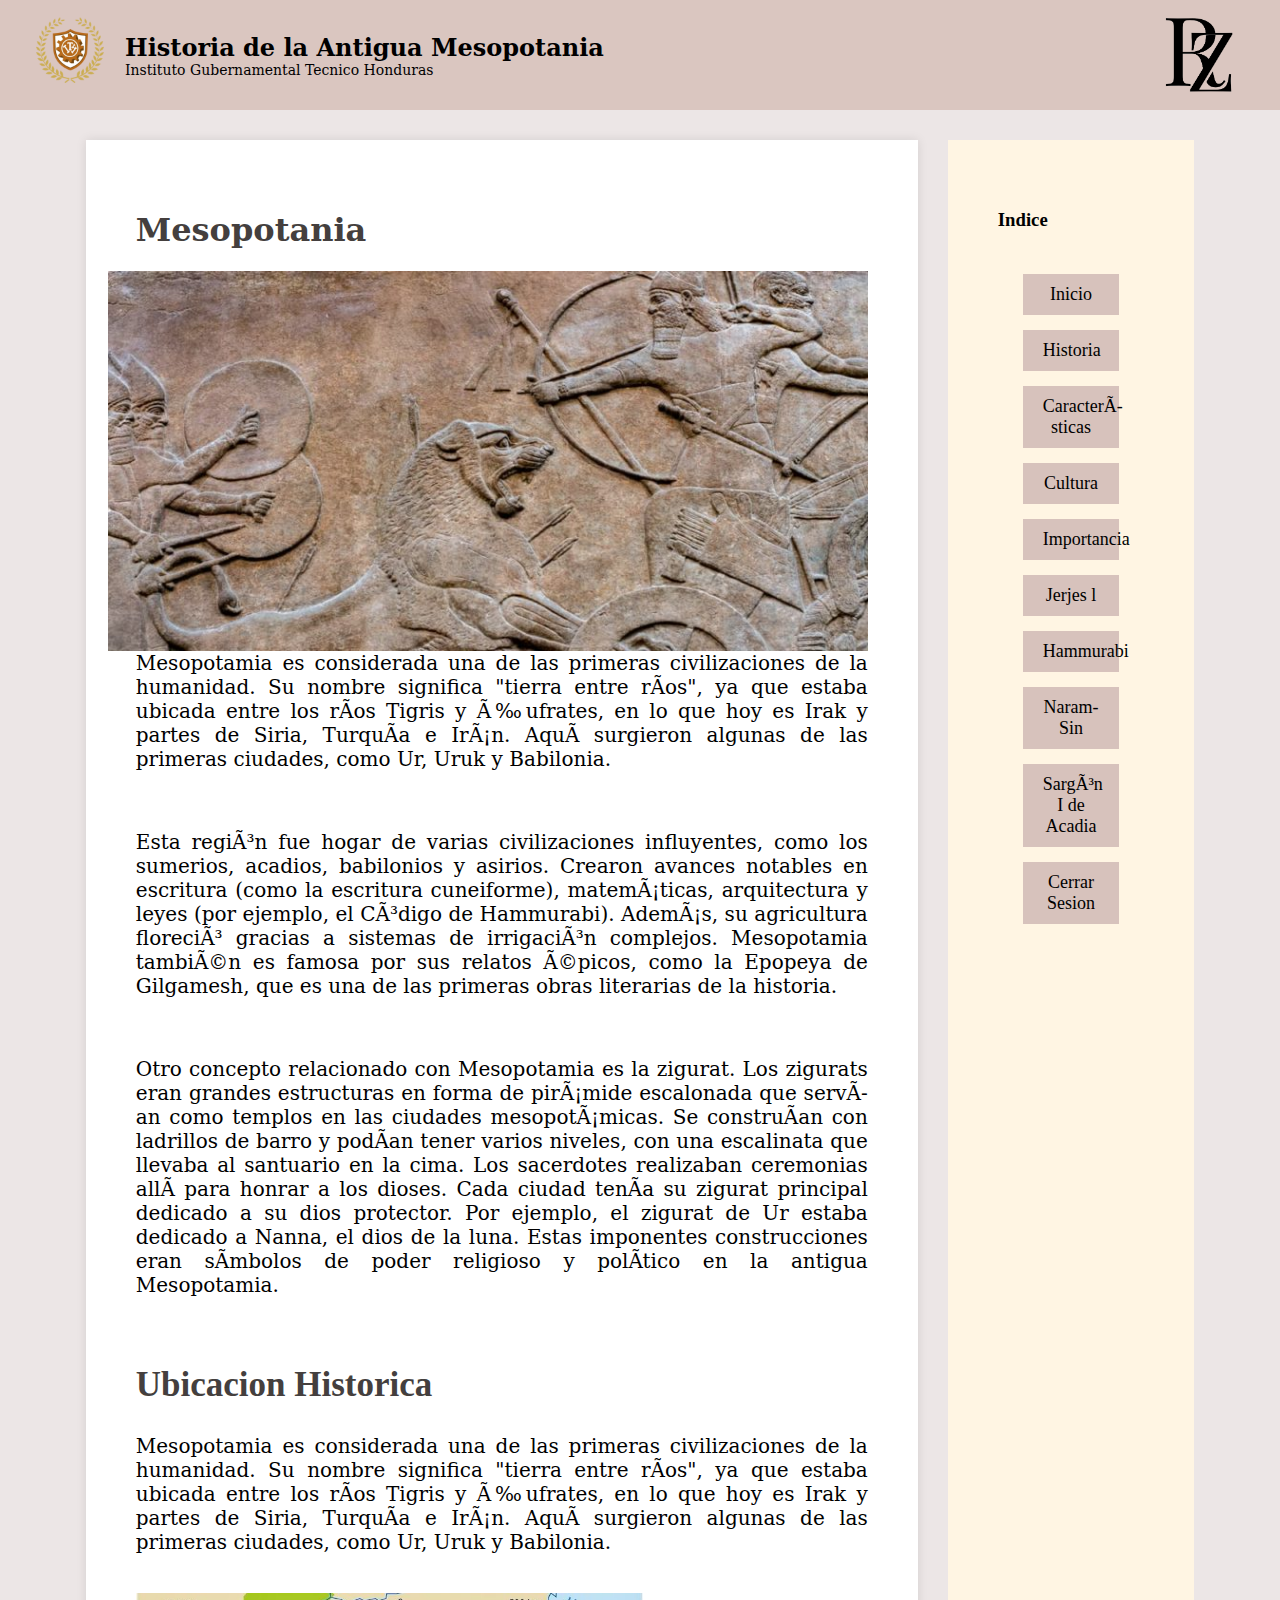
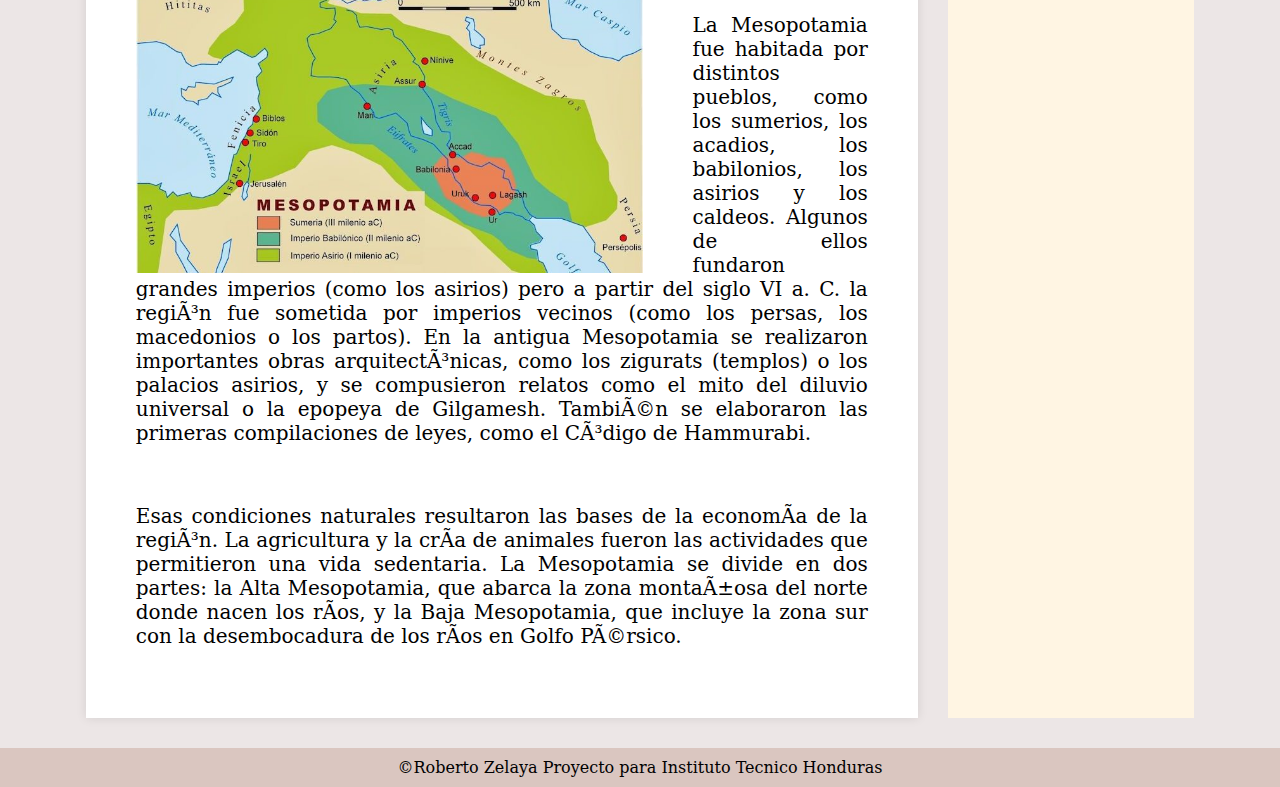
<file: inicio.html>
<!DOCTYPE html>
<html>

<head>



<meta charset="UTF-8/">

<title>Que es?</title>

<link rel="stylesheet" href="CSS\style.css">



</head>
<body>
    <header>
        <div class="header-left">
            <img src="img/ith.png" class="logo">
            <div class="header-text">
                <h1>Historia de la Antigua Mesopotania </h1>
                <p>Instituto Gubernamental Tecnico Honduras </p>
            </div>
        </div>
        <div class="header-right">
            <img src="img/Z.png" class="logo">
        </div>
    </header>
   
    <div class="container">
        <div class="content">
           <h1>Mesopotania</h1>
            <center><img src="img/img2.jpg" class="img1"></center>

<p>Mesopotamia es considerada una de las primeras civilizaciones de la humanidad. Su nombre significa "tierra entre ríos", ya que estaba ubicada entre los ríos Tigris y Éufrates, en lo que hoy es Irak y partes de Siria, Turquía e Irán. Aquí surgieron algunas de las primeras ciudades, como Ur, Uruk y Babilonia.</p>
<br>
<p>Esta región fue hogar de varias civilizaciones influyentes, como los sumerios, acadios, babilonios y asirios. Crearon avances notables en escritura (como la escritura cuneiforme), matemáticas, arquitectura y leyes (por ejemplo, el Código de Hammurabi). Además, su agricultura floreció gracias a sistemas de irrigación complejos. Mesopotamia también es famosa por sus relatos épicos, como la Epopeya de Gilgamesh, que es una de las primeras obras literarias de la historia.</p>
<br>
<p>Otro concepto relacionado con Mesopotamia es la zigurat. Los zigurats eran grandes estructuras en forma de pirámide escalonada que servían como templos en las ciudades mesopotámicas. Se construían con ladrillos de barro y podían tener varios niveles, con una escalinata que llevaba al santuario en la cima. Los sacerdotes realizaban ceremonias allí para honrar a los dioses.

    Cada ciudad tenía su zigurat principal dedicado a su dios protector. Por ejemplo, el zigurat de Ur estaba dedicado a Nanna, el dios de la luna. Estas imponentes construcciones eran símbolos de poder religioso y político en la antigua Mesopotamia.</p>
<br>

<h2>Ubicacion Historica </h2>
<p>Mesopotamia es considerada una de las primeras civilizaciones de la humanidad. Su nombre significa "tierra entre ríos", ya que estaba ubicada entre los ríos Tigris y Éufrates, en lo que hoy es Irak y partes de Siria, Turquía e Irán. Aquí surgieron algunas de las primeras ciudades, como Ur, Uruk y Babilonia.</p>
<br>
<img src="img/img1.jpg" class="mapa"><p>La Mesopotamia fue habitada por distintos pueblos, como los sumerios, los acadios, los babilonios, los asirios y los caldeos. Algunos de ellos fundaron grandes imperios (como los asirios) pero a partir del siglo VI a. C. la región fue sometida por imperios vecinos (como los persas, los macedonios o los partos).

    En la antigua Mesopotamia se realizaron importantes obras arquitectónicas, como los zigurats (templos) o los palacios asirios, y se compusieron relatos como el mito del diluvio universal o la epopeya de Gilgamesh. También se elaboraron las primeras compilaciones de leyes, como el Código de Hammurabi.</p>
<br>
<p>Esas condiciones naturales resultaron las bases de la economía de la región. La agricultura y la cría de animales fueron las actividades que permitieron una vida sedentaria.

    La Mesopotamia se divide en dos partes: la Alta Mesopotamia, que abarca la zona montañosa del norte donde nacen los ríos, y la Baja Mesopotamia, que incluye la zona sur con la desembocadura de los ríos en Golfo Pérsico.



        </div>
        <div class="sidebar">
            <h3>Indice</h3>
            <nav>
                <a href="inicio.html">Inicio</a>
                <a href="Historia.html">Historia</a>
                <a href="Caracteristicas.html">Características</a>
                <a href="Cultura.html">Cultura</a>
                <a href="Importancia.html">Importancia</a>
                  <a href="Jerjes.html">Jerjes l</a>
                  <a href="Hammurabi.html">Hammurabi</a>
                    <a href="Naram-Sin.html">Naram-Sin</a>
                    <a href="Sargón I de arcadia.html">Sargón I de Acadia</a>
                 <a href="index.html">Cerrar Sesion</a>
            </nav>
        </div>
    </div>
    <footer>
        &copy;Roberto Zelaya Proyecto para Instituto Tecnico Honduras  
    </footer>
</body>


</html>
</file>
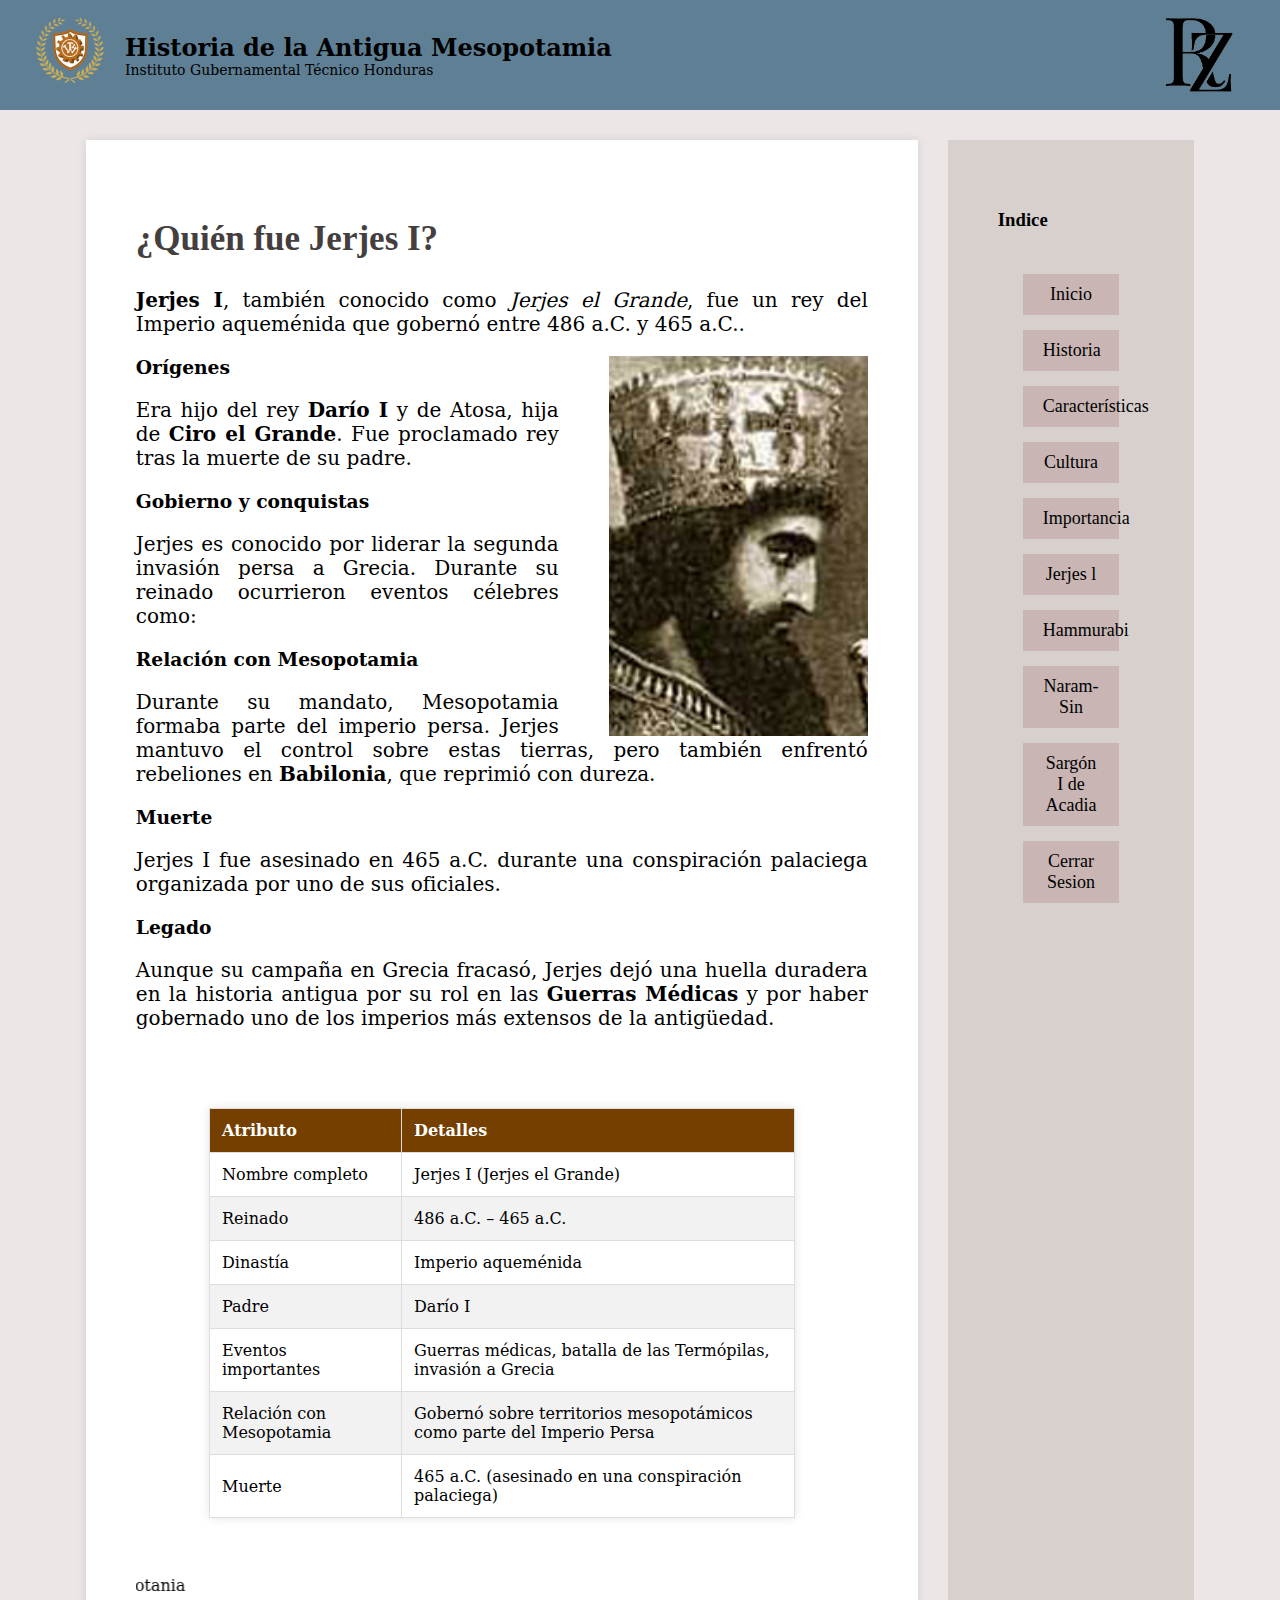
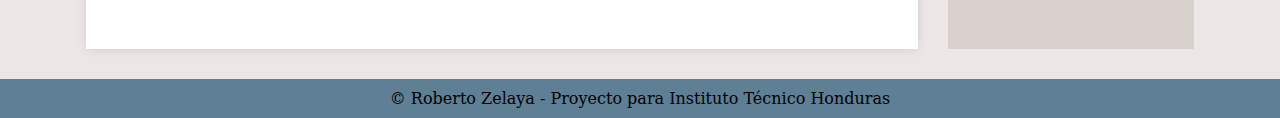
<file: Jerjes.html>
<!DOCTYPE html>
<html lang="es">

<head>
    <meta charset="UTF-8">
    <title>Personaje de Mesopotamia</title>
    <meta name="viewport" content="width=device-width, initial-scale=1">
    <link rel="stylesheet" href="CSS/style.css">
</head>

<body>
    <header class="header-1">
        <div class="header-left">
            <img src="img/ith.png" class="logo" alt="Logo ITH">
            <div class="header-text">
                <h1>Historia de la Antigua Mesopotamia</h1>
                <p>Instituto Gubernamental Técnico Honduras</p>
            </div>
        </div>
        <div class="header-right">
            <img src="img/Z.png" class="logo" alt="Logo Z">
        </div>
    </header>

    <div class="container">
        <div class="content">
            
<div class="biografia">
    <h2 class="titulo-biografia">¿Quién fue Jerjes I?</h2>
    <p class="parrafo">
        <strong>Jerjes I</strong>, también conocido como <em>Jerjes el Grande</em>, fue un rey del <span class="resaltado">Imperio aqueménida</span> que gobernó entre 
        <span class="resaltado">486 a.C. y 465 a.C.</span>.
    </p><img src="img/img21.jpg" class="img1" >

    <h3 class="subtitulo">Orígenes</h3>
    <p class="parrafo">
        Era hijo del rey <strong>Darío I</strong> y de Atosa, hija de <strong>Ciro el Grande</strong>. Fue proclamado rey tras la muerte de su padre.
    </p>

    <h3 class="subtitulo">Gobierno y conquistas</h3>
    <p class="parrafo">
        Jerjes es conocido por liderar la <span class="resaltado">segunda invasión persa a Grecia</span>. Durante su reinado ocurrieron eventos célebres como:
    </p>
    

    <h3 class="subtitulo">Relación con Mesopotamia</h3>
    <p class="parrafo">
        Durante su mandato, Mesopotamia formaba parte del imperio persa. Jerjes mantuvo el control sobre estas tierras, pero también enfrentó rebeliones en 
        <strong>Babilonia</strong>, que reprimió con dureza.
    </p>

    <h3 class="subtitulo">Muerte</h3>
    <p class="parrafo">
        Jerjes I fue <span class="resaltado">asesinado en 465 a.C.</span> durante una conspiración palaciega organizada por uno de sus oficiales.
    </p>

    <h3 class="subtitulo">Legado</h3>
    <p class="parrafo">
        Aunque su campaña en Grecia fracasó, Jerjes dejó una huella duradera en la historia antigua por su rol en las 
        <strong>Guerras Médicas</strong> y por haber gobernado uno de los imperios más extensos de la antigüedad.
    </p>
</div>
            <br><br>
<table class="tabla-jerjes">
        <thead>
            <tr>
                <th class="cabecera">Atributo</th>
                <th class="cabecera">Detalles</th>
            </tr>
        </thead>
        <tbody>
            <tr>
                <td class="celda">Nombre completo</td>
                <td class="celda">Jerjes I (Jerjes el Grande)</td>
            </tr>
            <tr>
                <td class="celda">Reinado</td>
                <td class="celda">486 a.C. – 465 a.C.</td>
            </tr>
            <tr>
                <td class="celda">Dinastía</td>
                <td class="celda">Imperio aqueménida</td>
            </tr>
            <tr>
                <td class="celda">Padre</td>
                <td class="celda">Darío I</td>
            </tr>
            <tr>
                <td class="celda">Eventos importantes</td>
                <td class="celda">Guerras médicas, batalla de las Termópilas, invasión a Grecia</td>
            </tr>
            <tr>
                <td class="celda">Relación con Mesopotamia</td>
                <td class="celda">Gobernó sobre territorios mesopotámicos como parte del Imperio Persa</td>
            </tr>
            <tr>
                <td class="celda">Muerte</td>
                <td class="celda">465 a.C. (asesinado en una conspiración palaciega)</td>
            </tr>
        </tbody>
    </table>
            <br><br>

            <marquee direction="right">Jerjes l, personaje de Mesopotania</marquee>
        </div>

          <div class="sidebar-1">
            <h3>Indice</h3>
            <nav>
                <a href="inicio.html">Inicio</a>
                <a href="Historia.html">Historia</a>
                <a href="Caracteristicas.html">Características</a>
                <a href="Cultura.html">Cultura</a>
                <a href="Importancia.html">Importancia</a>
                <a href="Jerjes.html">Jerjes l</a>
                <a href="Hammurabi.html">Hammurabi</a>
                  <a href="Naram-Sin.html">Naram-Sin</a>
                  <a href="Sargón I de arcadia.html">Sargón I de Acadia</a>
                <a href="index.html">Cerrar Sesion</a>
            </nav>
        </div>
    </div>

  <footer class="footer-1">
        &copy; Roberto Zelaya - Proyecto para Instituto Técnico Honduras
    </footer>
</body>

</html>
</file>
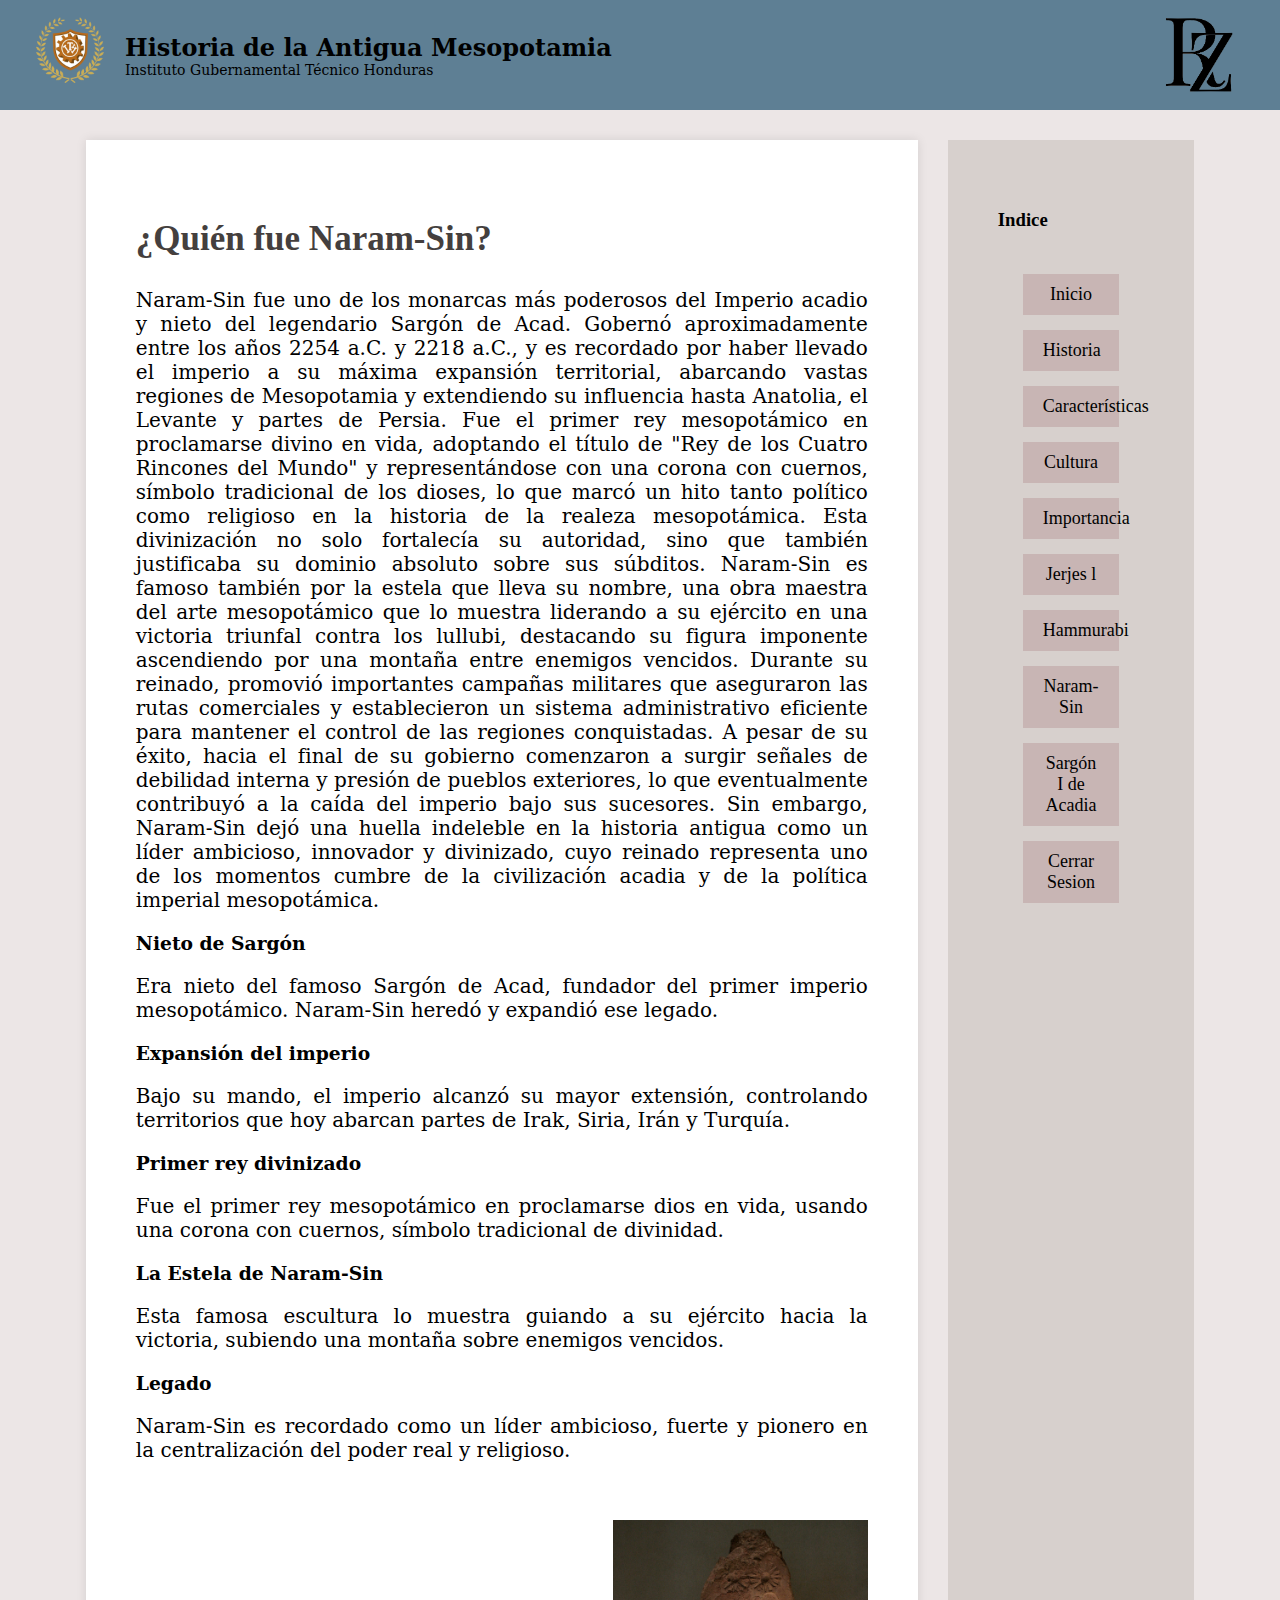
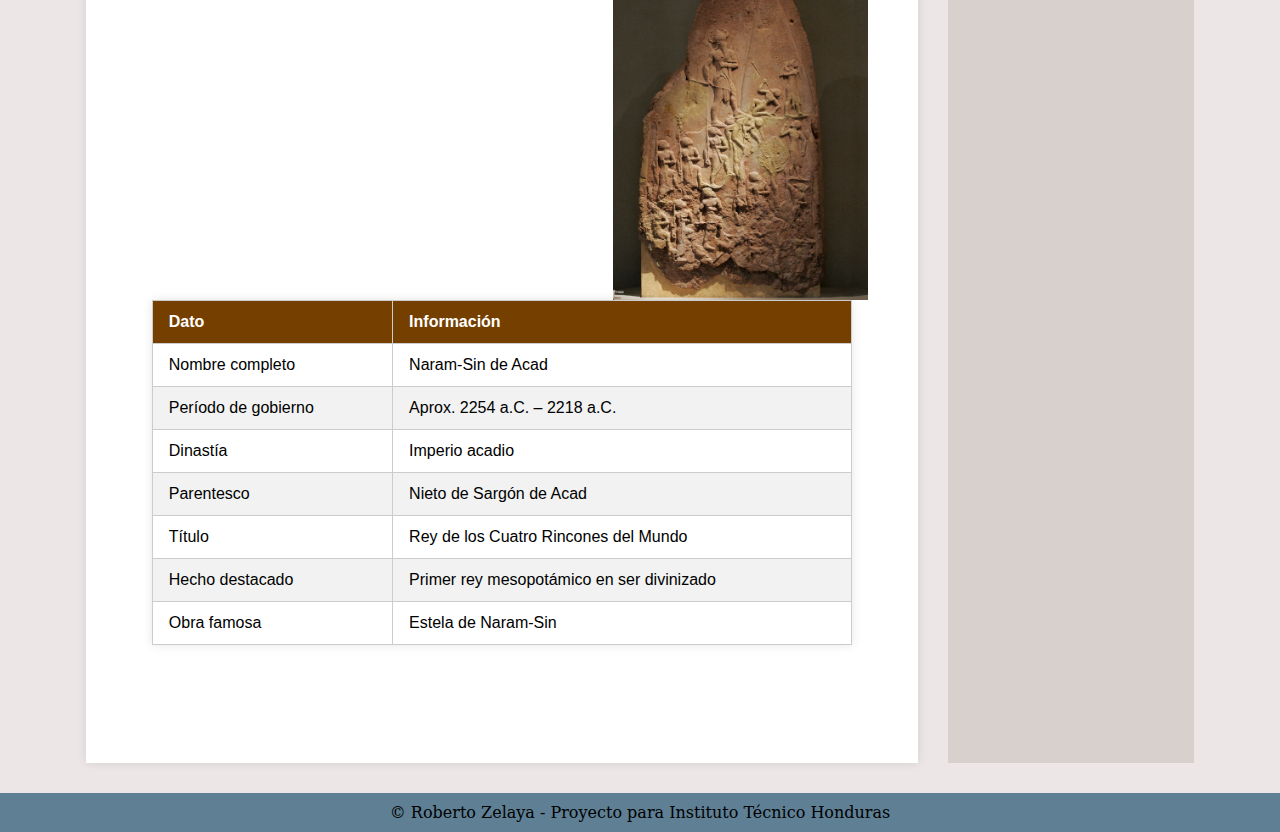
<file: Naram-Sin.html>
<!DOCTYPE html>
<html lang="es">

<head>
    <meta charset="UTF-8">
    <title>Personaje de Mesopotamia</title>
    <meta name="viewport" content="width=device-width, initial-scale=1">
    <link rel="stylesheet" href="CSS/style.css">
</head>

<body>
    <header class="header-1">
        <div class="header-left">
            <img src="img/ith.png" class="logo" alt="Logo ITH">
            <div class="header-text">
                <h1>Historia de la Antigua Mesopotamia</h1>
                <p>Instituto Gubernamental Técnico Honduras</p>
            </div>
        </div>
        <div class="header-right">
            <img src="img/Z.png" class="logo" alt="Logo Z">
        </div>
    </header>

    <div class="container">
        <div class="content">
            
<div class="biografia">
    <h2 class="titulo-biografia">¿Quién fue Naram-Sin?</h2>
   
<p>
    Naram-Sin fue uno de los monarcas más poderosos del Imperio acadio y nieto del legendario Sargón de Acad. Gobernó aproximadamente entre los años 2254 a.C. y 2218 a.C., y es recordado por haber llevado el imperio a su máxima expansión territorial, abarcando vastas regiones de Mesopotamia y extendiendo su influencia hasta Anatolia, el Levante y partes de Persia. Fue el primer rey mesopotámico en proclamarse divino en vida, adoptando el título de "Rey de los Cuatro Rincones del Mundo" y representándose con una corona con cuernos, símbolo tradicional de los dioses, lo que marcó un hito tanto político como religioso en la historia de la realeza mesopotámica. Esta divinización no solo fortalecía su autoridad, sino que también justificaba su dominio absoluto sobre sus súbditos. Naram-Sin es famoso también por la estela que lleva su nombre, una obra maestra del arte mesopotámico que lo muestra liderando a su ejército en una victoria triunfal contra los lullubi, destacando su figura imponente ascendiendo por una montaña entre enemigos vencidos. Durante su reinado, promovió importantes campañas militares que aseguraron las rutas comerciales y establecieron un sistema administrativo eficiente para mantener el control de las regiones conquistadas. A pesar de su éxito, hacia el final de su gobierno comenzaron a surgir señales de debilidad interna y presión de pueblos exteriores, lo que eventualmente contribuyó a la caída del imperio bajo sus sucesores. Sin embargo, Naram-Sin dejó una huella indeleble en la historia antigua como un líder ambicioso, innovador y divinizado, cuyo reinado representa uno de los momentos cumbre de la civilización acadia y de la política imperial mesopotámica.
</p>

<h3>Nieto de Sargón</h3>
<p>
    Era nieto del famoso Sargón de Acad, fundador del primer imperio mesopotámico. Naram-Sin heredó y expandió ese legado.
</p>

<h3>Expansión del imperio</h3>
<p>
    Bajo su mando, el imperio alcanzó su mayor extensión, controlando territorios que hoy abarcan partes de Irak, Siria, Irán y Turquía.
</p>

<h3>Primer rey divinizado</h3>
<p>
    Fue el primer rey mesopotámico en proclamarse dios en vida, usando una corona con cuernos, símbolo tradicional de divinidad.
</p>

<h3>La Estela de Naram-Sin</h3>
<p>
    Esta famosa escultura lo muestra guiando a su ejército hacia la victoria, subiendo una montaña sobre enemigos vencidos.
</p>

<h3>Legado</h3>
<p>
    Naram-Sin es recordado como un líder ambicioso, fuerte y pionero en la centralización del poder real y religioso.
</p>

</div>
            <br><br>
<table class="tabla-biografia">
  <thead>
    <tr>
      <th>Dato</th>
      <th>Información</th>
    </tr>
  </thead>
  <tbody>
    <tr>
      <td>Nombre completo</td>
      <td>Naram-Sin de Acad</td>
    </tr>
    <tr>
      <td>Período de gobierno</td>
      <td>Aprox. 2254 a.C. – 2218 a.C.</td>
    </tr>
    <tr>
      <td>Dinastía</td>
      <td>Imperio acadio</td>
    </tr>
    <tr>
      <td>Parentesco</td>
      <td>Nieto de Sargón de Acad</td>
    </tr>
    <tr>
      <td>Título</td>
      <td>Rey de los Cuatro Rincones del Mundo</td>
    </tr>
    <tr>
      <td>Hecho destacado</td>
      <td>Primer rey mesopotámico en ser divinizado</td>
    </tr>
    <tr>
      <td>Obra famosa</td>
      <td>Estela de Naram-Sin</td>
    </tr>
  </tbody><img src="img/img31.jpg" class="img1" >
</table>
            <br><br>

          
        </div>

  <div class="sidebar-1">
            <h3>Indice</h3>
            <nav>
                <a href="inicio.html">Inicio</a>
                <a href="Historia.html">Historia</a>
                <a href="Caracteristicas.html">Características</a>
                <a href="Cultura.html">Cultura</a>
                <a href="Importancia.html">Importancia</a>
                <a href="Jerjes.html">Jerjes l</a>
                   <a href="Hammurabi.html">Hammurabi</a>
                      <a href="Naram-Sin.html">Naram-Sin</a>
                      <a href="Sargón I de arcadia.html">Sargón I de Acadia</a>
                <a href="index.html">Cerrar Sesion</a>
            </nav>
        </div>
    </div>

   <footer class="footer-1">
        &copy; Roberto Zelaya - Proyecto para Instituto Técnico Honduras
    </footer>
</body>

</html>
</file>
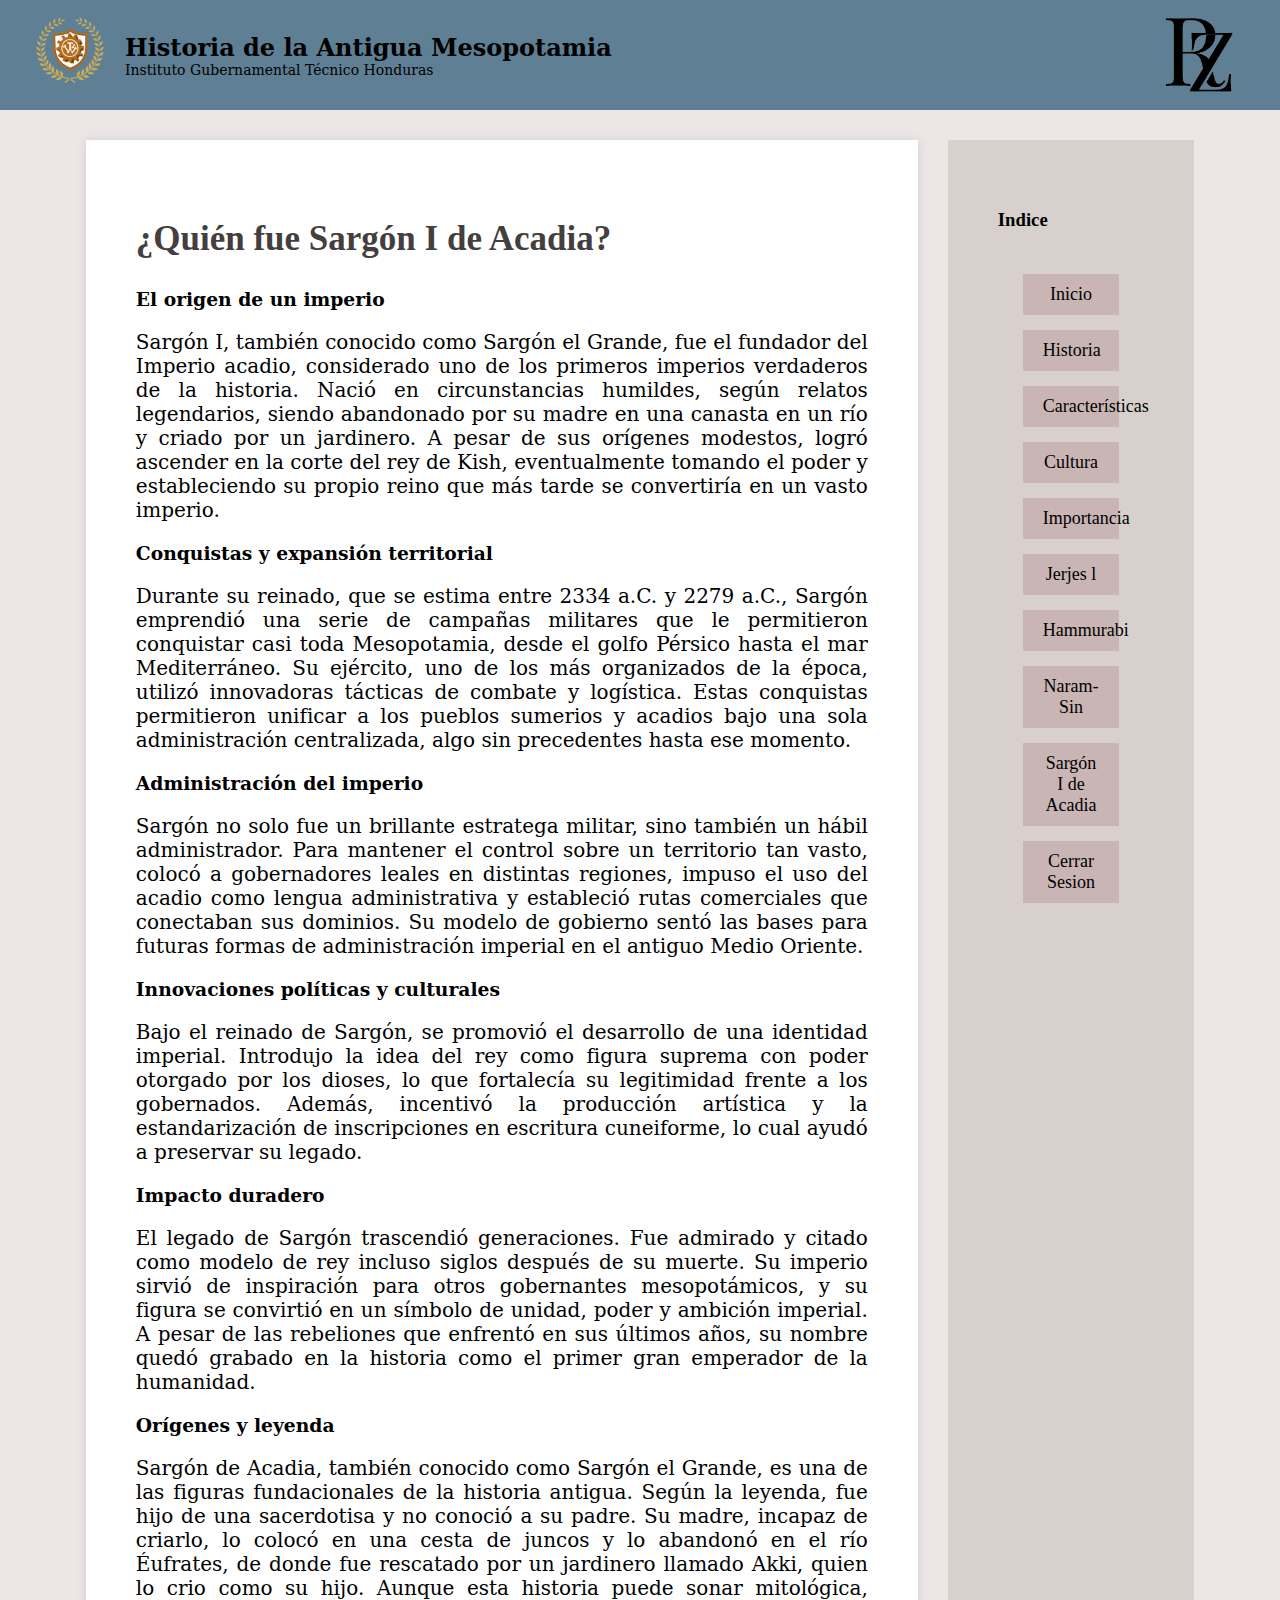
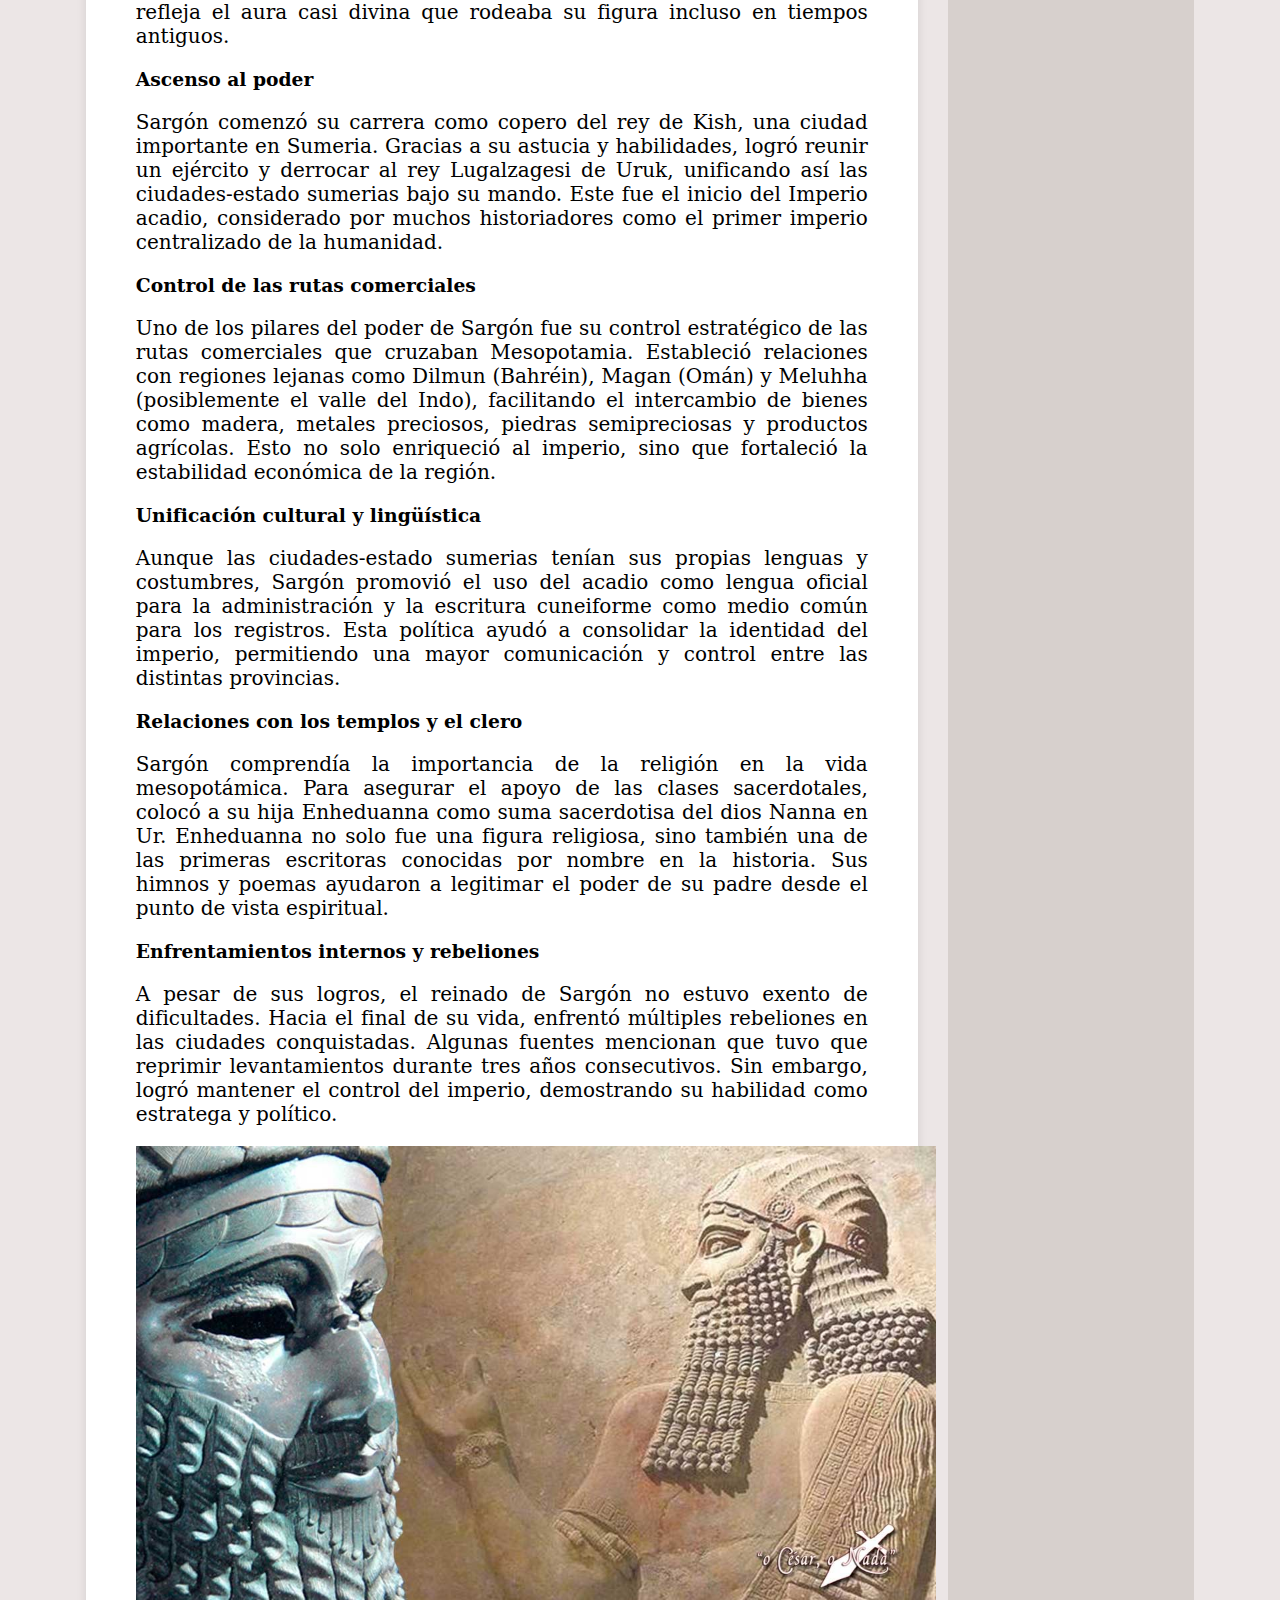
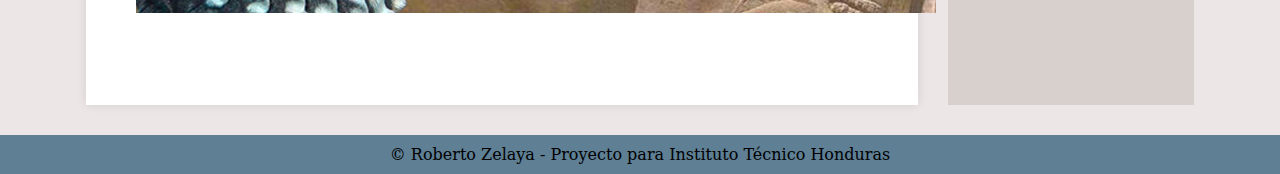
<file: Sargón I de arcadia.html>
<!DOCTYPE html>
<html lang="es">

<head>
    <meta charset="UTF-8">
    <title>Personaje de Mesopotamia</title>
    <meta name="viewport" content="width=device-width, initial-scale=1">
    <link rel="stylesheet" href="CSS/style.css">
</head>

<body>
  <header class="header-1">
        <div class="header-left">
            <img src="img/ith.png" class="logo" alt="Logo ITH">
            <div class="header-text">
                <h1>Historia de la Antigua Mesopotamia</h1>
                <p>Instituto Gubernamental Técnico Honduras</p>
            </div>
        </div>
        <div class="header-right">
            <img src="img/Z.png" class="logo" alt="Logo Z">
        </div>
    </header>

    <div class="container">
        <div class="content">
            
<h2>¿Quién fue Sargón I de Acadia?</h2>
<h3>El origen de un imperio</h3>
<p>
    Sargón I, también conocido como Sargón el Grande, fue el fundador del Imperio acadio, considerado uno de los primeros imperios verdaderos de la historia. Nació en circunstancias humildes, según relatos legendarios, siendo abandonado por su madre en una canasta en un río y criado por un jardinero. A pesar de sus orígenes modestos, logró ascender en la corte del rey de Kish, eventualmente tomando el poder y estableciendo su propio reino que más tarde se convertiría en un vasto imperio.
</p>

<h3>Conquistas y expansión territorial</h3>
<p>
    Durante su reinado, que se estima entre 2334 a.C. y 2279 a.C., Sargón emprendió una serie de campañas militares que le permitieron conquistar casi toda Mesopotamia, desde el golfo Pérsico hasta el mar Mediterráneo. Su ejército, uno de los más organizados de la época, utilizó innovadoras tácticas de combate y logística. Estas conquistas permitieron unificar a los pueblos sumerios y acadios bajo una sola administración centralizada, algo sin precedentes hasta ese momento.
</p>

<h3>Administración del imperio</h3>
<p>
    Sargón no solo fue un brillante estratega militar, sino también un hábil administrador. Para mantener el control sobre un territorio tan vasto, colocó a gobernadores leales en distintas regiones, impuso el uso del acadio como lengua administrativa y estableció rutas comerciales que conectaban sus dominios. Su modelo de gobierno sentó las bases para futuras formas de administración imperial en el antiguo Medio Oriente.
</p>

<h3>Innovaciones políticas y culturales</h3>
<p>
    Bajo el reinado de Sargón, se promovió el desarrollo de una identidad imperial. Introdujo la idea del rey como figura suprema con poder otorgado por los dioses, lo que fortalecía su legitimidad frente a los gobernados. Además, incentivó la producción artística y la estandarización de inscripciones en escritura cuneiforme, lo cual ayudó a preservar su legado.
</p>

<h3>Impacto duradero</h3>
<p>
    El legado de Sargón trascendió generaciones. Fue admirado y citado como modelo de rey incluso siglos después de su muerte. Su imperio sirvió de inspiración para otros gobernantes mesopotámicos, y su figura se convirtió en un símbolo de unidad, poder y ambición imperial. A pesar de las rebeliones que enfrentó en sus últimos años, su nombre quedó grabado en la historia como el primer gran emperador de la humanidad.
</p>
<h3>Orígenes y leyenda</h3>
<p>
    Sargón de Acadia, también conocido como Sargón el Grande, es una de las figuras fundacionales de la historia antigua. Según la leyenda, fue hijo de una sacerdotisa y no conoció a su padre. Su madre, incapaz de criarlo, lo colocó en una cesta de juncos y lo abandonó en el río Éufrates, de donde fue rescatado por un jardinero llamado Akki, quien lo crio como su hijo. Aunque esta historia puede sonar mitológica, refleja el aura casi divina que rodeaba su figura incluso en tiempos antiguos.
</p>

<h3>Ascenso al poder</h3>
<p>
    Sargón comenzó su carrera como copero del rey de Kish, una ciudad importante en Sumeria. Gracias a su astucia y habilidades, logró reunir un ejército y derrocar al rey Lugalzagesi de Uruk, unificando así las ciudades-estado sumerias bajo su mando. Este fue el inicio del Imperio acadio, considerado por muchos historiadores como el primer imperio centralizado de la humanidad.
</p>

<h3>Control de las rutas comerciales</h3>
<p>
    Uno de los pilares del poder de Sargón fue su control estratégico de las rutas comerciales que cruzaban Mesopotamia. Estableció relaciones con regiones lejanas como Dilmun (Bahréin), Magan (Omán) y Meluhha (posiblemente el valle del Indo), facilitando el intercambio de bienes como madera, metales preciosos, piedras semipreciosas y productos agrícolas. Esto no solo enriqueció al imperio, sino que fortaleció la estabilidad económica de la región.
</p>

<h3>Unificación cultural y lingüística</h3>
<p>
    Aunque las ciudades-estado sumerias tenían sus propias lenguas y costumbres, Sargón promovió el uso del acadio como lengua oficial para la administración y la escritura cuneiforme como medio común para los registros. Esta política ayudó a consolidar la identidad del imperio, permitiendo una mayor comunicación y control entre las distintas provincias.
</p>

<h3>Relaciones con los templos y el clero</h3>
<p>
    Sargón comprendía la importancia de la religión en la vida mesopotámica. Para asegurar el apoyo de las clases sacerdotales, colocó a su hija Enheduanna como suma sacerdotisa del dios Nanna en Ur. Enheduanna no solo fue una figura religiosa, sino también una de las primeras escritoras conocidas por nombre en la historia. Sus himnos y poemas ayudaron a legitimar el poder de su padre desde el punto de vista espiritual.
</p>

<h3>Enfrentamientos internos y rebeliones</h3>
<p>
    A pesar de sus logros, el reinado de Sargón no estuvo exento de dificultades. Hacia el final de su vida, enfrentó múltiples rebeliones en las ciudades conquistadas. Algunas fuentes mencionan que tuvo que reprimir levantamientos durante tres años consecutivos. Sin embargo, logró mantener el control del imperio, demostrando su habilidad como estratega y político.
</p>
<center><img src="img/img40.jpg" class="si" width="800px"></center>
           
            <br><br>

           
        </div>

        <div class="sidebar-1">
            <h3>Indice</h3>
            <nav>
                <a href="inicio.html">Inicio</a>
                <a href="Historia.html">Historia</a>
                <a href="Caracteristicas.html">Características</a>
                <a href="Cultura.html">Cultura</a>
                <a href="Importancia.html">Importancia</a>
                <a href="Jerjes.html">Jerjes l</a>
                <a href="Hammurabi.html">Hammurabi</a>
                  <a href="Naram-Sin.html">Naram-Sin</a>
                  <a href="Sargón I de arcadia.html">Sargón I de Acadia</a>

                <a href="index.html">Cerrar Sesion</a>
            </nav>
        </div>
    </div>

    <footer class="footer-1">
        &copy; Roberto Zelaya - Proyecto para Instituto Técnico Honduras
    </footer>
</body>

</html>
</file>
<file: CSS/style.css>
body {
    font-family: Arial, sans-serif;
    margin: 0;
    padding: 0;
    background-color: rgb(255, 255, 255);
}
header {
    display: flex;
    justify-content: space-between;
    align-items: center;
    background-color:  #ad786349;
    color: rgb(0, 0, 0);
    padding: 15px 30px;
    font-size: 30px;
}
.header-left, .header-right {
    display: flex;
    align-items: center;
}
.logo {
    height: 80px;
    margin-right: 15px;
}
.header-text {
    text-align: left;
}
.header-text h1 {
    margin: 0;
    font-size: 24px;
    color: #000000;
    




    
    
}
.header-text p {    
    margin: 0;
    font-size: 14px;
    color: #000000;
}
nav {
    
    padding: 10px;
    text-align: center;
}

.container {
    display: flex;
    justify-content: center;
    padding: 30px;
}
.content {
    background: white;
    padding: 50px;
    box-shadow: 0px 0px 10px rgba(0, 0, 0, 0.1);
    margin-right: 30px;
    width: 60%;

}
.content p{
text-align: justify;
font-size: 20px;
}
.sidebar {
    background: #fff5e3;
    padding: 50px;
    width: 12%;
    font-family:  'Arial Narrow';
    }
footer {
       background-color:  #ad786349;
    color: rgb(0, 0, 0);
    padding: 10px;
    text-align: center;
}

.lista-servicios {
    display: grid;
    grid-template-columns: repeat(3, 1fr);
    gap: 10px;
    padding: 0;
    list-style-type: disc;
    font-family:  'Arial Narrow';
   
}
.lista-servicios li {
    
    padding: 10px;
    border-radius: 5px;
    list-style-position: inside;
}

h2 {
    color: #443f3e;
font-family:'Times New Roman';
font-size: 35px; 
   
}
.esca {
width: 500px;

}
.sidebar p{
    text-align: justify;  
}

body{
    margin: 0;
    padding: 0;
    font-family: 'serif';
    background-color: #ece6e6;
}
h1 {
    color: #443f3e;

}















#encabezado .menu{
    width: 590px;
    float: right;
    margin-top: 40px;
    text-align: center;
    border: 0px solid;
    font-size: 25px;
}

nav ul{
    list-style: none;
    padding: 0;
}

nav li{
    line-height: 2.5rem;
  
}


nav a{
    color: #000000;
    display: block;
    text-decoration: none;
    transition: .4s;
    padding: 10px 20px;
}

nav a:hover{
    background: rgba(226, 170, 170, 0.233);
}

nav li ul{
    float: right;
    font-size: 10px;
}



.menu{
   
    display: table;
    height: auto;
}

.menu >li{
    float: left;
}


nav li li{
    background: #000000;
    max-height: 0;
    overflow: hidden;
    transition: all .1s;
   
}

nav li:hover > ul > li{
   max-height: 300px;
   overflow: visible; 
   background-color: #000000;
}

.menu > li > ul{
top:50%;
}


.menu ul ul{
left:50%; 
top: 0;
}
nav a{
    background-color: #c0a6a6a2;
    text-decoration: none;
    margin: 15px;
    font-size: 18px;
    font-family:  'Arial Narrow';
}

h3 {
    color: #000000;
}









ul {

font-size: 10px;

}


.img1 {

    height: 280px;
     margin-left: 50px;
     float: right;
}
    


ol {
   font-size: 20px; 
}



.mapa {

 height: 280px;
     margin-right: 50px;
     float: left;



}

.img1
{

    height: 380px;
     margin-left: 50px;
     float: right;
}
















form {
    max-width: 500px;
    margin: 20px auto;
    padding: 15px;
    background: white;
    border-radius: 8px;
    box-shadow: 0 4px 8px rgba(0, 0, 0, 0.1);
}

label {
    display: block;
    margin-bottom: 5px;
    font-weight: bold;
}

input, select, textarea, button {
    width: 100%;
    margin-bottom: 15px;
    padding: 10px;
    border: 1px solid #332d2d;
    border-radius: 5px;
    font-size: 16px;
}

textarea {
    resize: none;
}

button {
    background-color: #4caf50;
    color: rgb(245, 242, 242);
    font-weight: bold;
    cursor: pointer;
    border: none;
}

button:hover {
    background-color: #12696d;
}

table {
width: 1000px;
border: 2;
border-color: #12696d;
border-width: 2px;
}
ul {

    font-weight: 1002px;
}






.pagina {
    font-family: Arial, sans-serif;
    background-color: #f5f5f5;
    padding: 20px;
    color: #333;
}

.titulo {
    text-align: center;
    color: #000000;
}

.tabla-jerjes {
    width: 80%;
    margin: 20px auto;
    border-collapse: collapse;
    background-color: #fff;
    box-shadow: 0 0 10px rgba(0, 0, 0, 0.1);
}

.cabecera {
    background-color: #753f00;
    color: white;
    padding: 12px;
    border: 1px solid #ddd;
    text-align: left;
}

.celda {
    border: 1px solid #ddd;
    padding: 12px;
    text-align: left;
}

.tabla-jerjes tr:nth-child(even) .celda {
    background-color: #f2f2f2;
}

.tabla-jerjes tr:hover .celda {
    background-color: #a0484560;
}









.tabla-biografia {
  width: 100%;
  max-width: 700px;
  margin: 30px auto;
  border-collapse: collapse;
  font-family: Arial, sans-serif;
  box-shadow: 0 0 10px rgba(0, 0, 0, 0.1);
}

.tabla-biografia thead {
 background-color: #753f00;
  color: white;
}

.tabla-biografia th,
.tabla-biografia td {
  border: 1px solid #ccc;
  padding: 12px 16px;
  text-align: left;
}

.tabla-biografia tbody tr:nth-child(even) {
  background-color: #f2f2f2;
}

.tabla-biografia tbody tr:hover {
  background-color: #c2b3886e;
  cursor: default;
}










.header-1 {
    display: flex;
    justify-content: space-between;
    align-items: center;
    background-color:  #36627cc7;
    color: rgb(0, 0, 0);
    padding: 15px 30px;
    font-size: 30px;

}




.footer-1 {
        background-color:  #36627cc7;
    color: rgb(0, 0, 0);
    padding: 10px;
    text-align: center;


}

.sidebar-1 {
    background: #88806f36;
    padding: 50px;
    width: 12%;
    font-family:  'Arial Narrow';
    }









@media (max-width: 768px) {
	form {
		padding: 10px;
	}
    nav li li{
   
   padding: 10px;
}

    

	
}
</file>
